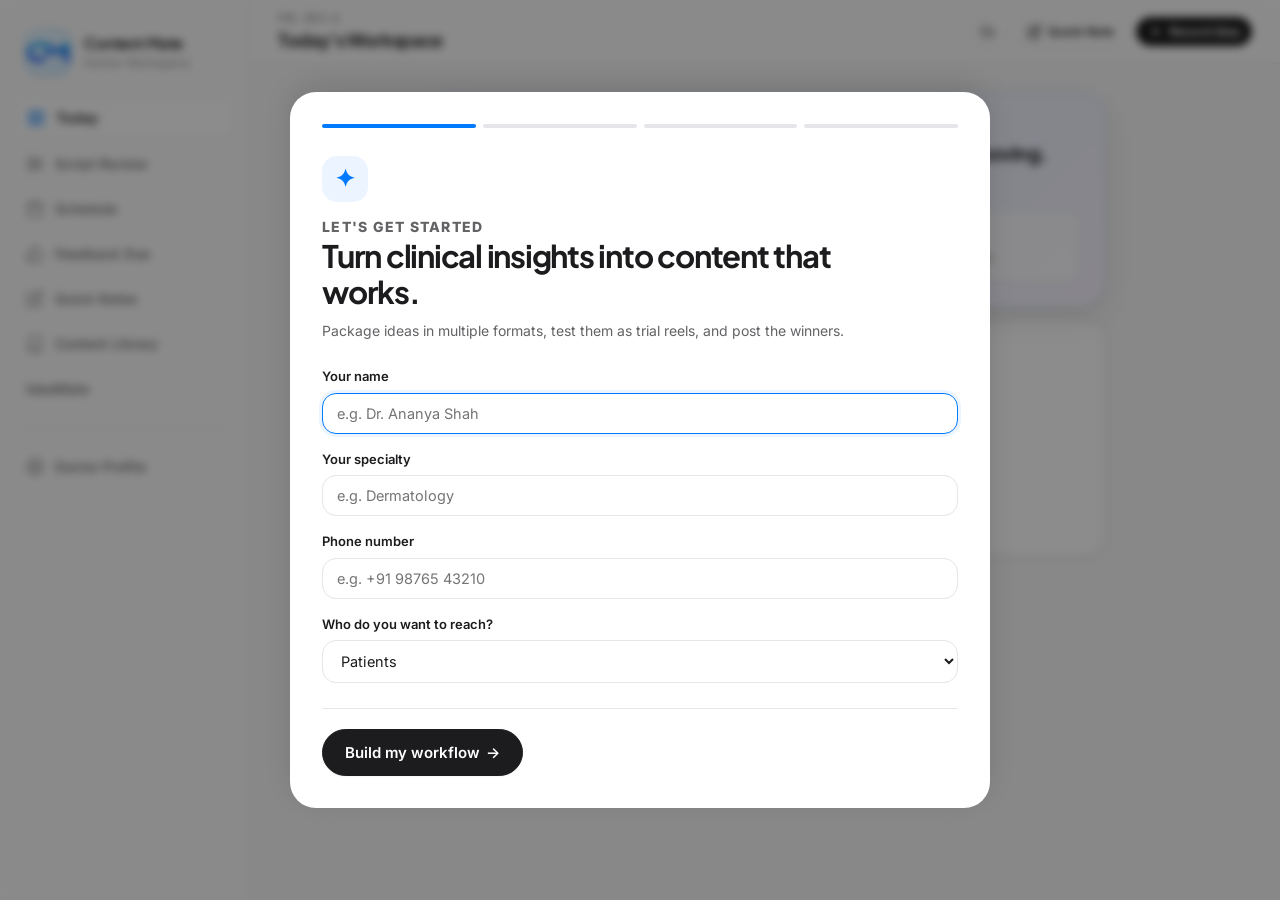
<file: index.html>
<!DOCTYPE html>
<html lang="en">

<head>
  <meta charset="UTF-8">
  <meta name="viewport"
    content="width=device-width, initial-scale=1.0, maximum-scale=1.0, user-scalable=no, viewport-fit=cover">
  <title>Content Mate Content System Manager</title>

  <!-- SEO & Meta Tags -->
  <meta name="description"
    content="Content Mate is a content system manager for planning, creating, and publishing content.">
  <meta name="theme-color" content="#FBFBFA" media="(prefers-color-scheme: light)">
  <meta name="theme-color" content="#18181B" media="(prefers-color-scheme: dark)">
  <meta name="apple-mobile-web-app-capable" content="yes">
  <meta name="apple-mobile-web-app-status-bar-style" content="default">

  <!-- Microsoft Clarity -->
  <script type="text/javascript">
    (function(c,l,a,r,i,t,y){
        c[a]=c[a]||function(){(c[a].q=c[a].q||[]).push(arguments)};
        t=l.createElement(r);t.async=1;t.src="https://www.clarity.ms/tag/"+i;
        y=l.getElementsByTagName(r)[0];y.parentNode.insertBefore(t,y);
    })(window, document, "clarity", "script", "y3m3mgcky0");
  </script>

  <link rel="icon" type="image/svg+xml" href="favicon.svg">
  <link rel="apple-touch-icon" href="favicon.svg">

  <!-- Typography (Inter / SF Pro aesthetic) -->
  <link rel="preconnect" href="https://fonts.googleapis.com">
  <link rel="preconnect" href="https://fonts.gstatic.com" crossorigin>
  <link
    href="https://fonts.googleapis.com/css2?family=Plus+Jakarta+Sans:wght@400;500;600;700;800&family=Inter:wght@300;400;500;600;700&family=JetBrains+Mono:wght@400;500&display=swap"
    rel="stylesheet">

  <!-- Main Stylesheet -->
  <link rel="stylesheet" href="index.css">
</head>

<body>
  <!-- App Container -->
  <div id="app" class="app-wrapper">

    <!-- Desktop / Tablet Sidebar (Hidden on mobile) -->
    <aside class="app-sidebar" id="app-sidebar">
      <div class="sidebar-brand">
        <div class="brand-badge">
          <img class="content-mate-logo" src="cmlogo.png" alt="Content Mate logo">
        </div>
        <div class="brand-text">
          <span class="brand-title">Content Mate</span>
          <span class="brand-subtitle" id="sidebar-dr-name">Dr. Workspace</span>
        </div>
      </div>

      <nav class="sidebar-nav">
        <a href="#dashboard" class="nav-link active" data-view="dashboard" id="nav-d-dashboard">
          <svg width="18" height="18" viewBox="0 0 24 24" fill="none" stroke="currentColor" stroke-width="2"
            stroke-linecap="round" stroke-linejoin="round">
            <rect x="3" y="3" width="7" height="9" rx="1.5" />
            <rect x="14" y="3" width="7" height="5" rx="1.5" />
            <rect x="14" y="12" width="7" height="9" rx="1.5" />
            <rect x="3" y="16" width="7" height="5" rx="1.5" />
          </svg>
          <span>Today</span>
          <span class="nav-badge hidden" id="badge-today-count">0</span>
        </a>

        <a href="#review" class="nav-link" data-view="review" id="nav-d-review">
          <svg width="18" height="18" viewBox="0 0 24 24" fill="none" stroke="currentColor" stroke-width="2"
            stroke-linecap="round" stroke-linejoin="round">
            <path d="M2 12h20M2 6h20M2 18h20" />
            <circle cx="7" cy="6" r="2" />
            <circle cx="17" cy="12" r="2" />
            <circle cx="7" cy="18" r="2" />
          </svg>
          <span>Script Review</span>
          <span class="nav-badge nav-badge-amber hidden" id="badge-review-count">0</span>
        </a>

        <a href="#schedule" class="nav-link" data-view="schedule" id="nav-d-schedule">
          <svg width="18" height="18" viewBox="0 0 24 24" fill="none" stroke="currentColor" stroke-width="2"
            stroke-linecap="round" stroke-linejoin="round">
            <rect x="3" y="4" width="18" height="18" rx="2" ry="2" />
            <line x1="16" y1="2" x2="16" y2="6" />
            <line x1="8" y1="2" x2="8" y2="6" />
            <line x1="3" y1="10" x2="21" y2="10" />
          </svg>
          <span>Schedule</span>
        </a>

        <a href="#feedback" class="nav-link" data-view="feedback" id="nav-d-feedback">
          <svg width="18" height="18" viewBox="0 0 24 24" fill="none" stroke="currentColor" stroke-width="2"
            stroke-linecap="round" stroke-linejoin="round">
            <path
              d="M14 9V5a3 3 0 0 0-3-3l-4 9v11h11.28a2 2 0 0 0 2-1.7l1.38-9a2 2 0 0 0-2-2.3zM7 22H4a2 2 0 0 1-2-2v-7a2 2 0 0 1 2-2h3" />
          </svg>
          <span>Feedback Due</span>
          <span class="nav-badge nav-badge-purple hidden" id="badge-feedback-count">0</span>
        </a>

        <a href="#notes" class="nav-link" data-view="notes" id="nav-d-notes">
          <svg width="18" height="18" viewBox="0 0 24 24" fill="none" stroke="currentColor" stroke-width="2"
            stroke-linecap="round" stroke-linejoin="round">
            <path d="M11 4H4a2 2 0 0 0-2 2v14a2 2 0 0 0 2 2h14a2 2 0 0 0 2-2v-7" />
            <path d="M18.5 2.5a2.121 2.121 0 0 1 3 3L12 15l-4 1 1-4 9.5-9.5z" />
          </svg>
          <span>Quick Notes</span>
          <span class="nav-badge hidden" id="badge-notes-count">0</span>
        </a>

        <a href="#library" class="nav-link" data-view="library" id="nav-d-library">
          <svg width="18" height="18" viewBox="0 0 24 24" fill="none" stroke="currentColor" stroke-width="2"
            stroke-linecap="round" stroke-linejoin="round">
            <path d="M4 19.5A2.5 2.5 0 0 1 6.5 17H20" />
            <path d="M6.5 2H20v20H6.5A2.5 2.5 0 0 1 4 19.5v-15A2.5 2.5 0 0 1 6.5 2z" />
          </svg>
          <span>Content Library</span>
        </a>

        <a href="#ideamate" class="nav-link" data-view="ideamate" id="nav-d-ideamate">
          <span>IdeaMate</span>
        </a>

        <div class="sidebar-divider"></div>

        <a href="#settings" class="nav-link" data-view="settings" id="nav-d-settings">
          <svg width="18" height="18" viewBox="0 0 24 24" fill="none" stroke="currentColor" stroke-width="2"
            stroke-linecap="round" stroke-linejoin="round">
            <circle cx="12" cy="12" r="3" />
            <path
              d="M19.4 15a1.65 1.65 0 0 0 .33 1.82l.06.06a2 2 0 0 1 0 2.83 2 2 0 0 1-2.83 0l-.06-.06a1.65 1.65 0 0 0-1.82-.33 1.65 1.65 0 0 0-1 1.51V21a2 2 0 0 1-2 2 2 2 0 0 1-2-2v-.09A1.65 1.65 0 0 0 9 19.4a1.65 1.65 0 0 0-1.82.33l-.06.06a2 2 0 0 1-2.83 0 2 2 0 0 1 0-2.83l.06-.06a1.65 1.65 0 0 0 .33-1.82 1.65 1.65 0 0 0-1.51-1H3a2 2 0 0 1-2-2 2 2 0 0 1 2-2h.09A1.65 1.65 0 0 0 4.6 9a1.65 1.65 0 0 0-.33-1.82l-.06-.06a2 2 0 0 1 0-2.83 2 2 0 0 1 2.83 0l.06.06a1.65 1.65 0 0 0 1.82.33H9a1.65 1.65 0 0 0 1-1.51V3a2 2 0 0 1 2-2 2 2 0 0 1 2 2v.09a1.65 1.65 0 0 0 1 1.51 1.65 1.65 0 0 0 1.82-.33l.06-.06a2 2 0 0 1 2.83 0 2 2 0 0 1 0 2.83l-.06.06a1.65 1.65 0 0 0-.33 1.82V9a1.65 1.65 0 0 0 1.51 1H21a2 2 0 0 1 2 2 2 2 0 0 1-2 2h-.09a1.65 1.65 0 0 0-1.51 1z" />
          </svg>
          <span>Doctor Profile</span>
        </a>
      </nav>

    </aside>

    <!-- Main Content Area -->
    <div class="app-main">

      <!-- Top Mobile / Global Header -->
      <header class="app-header" id="app-header">
        <div class="header-left">
          <div class="mobile-brand">
            <span class="mobile-brand-icon">
              <img class="content-mate-logo" src="cmlogo.png" alt="Content Mate logo">
            </span>
            <span class="mobile-brand-title">Content Mate</span>
          </div>
          <div class="header-context">
            <span class="header-date" id="header-today-date">Friday, Aug 7</span>
            <h1 class="header-view-title" id="header-view-title">Today's Workspace</h1>
          </div>
        </div>

        <div class="header-right">
          <!-- WebDAV Cloud Sync Status & Action Button -->
          <button class="btn btn-secondary btn-sm btn-icon-only header-sync-btn" id="header-btn-sync" title="WebDAV Cloud Sync" aria-label="WebDAV Cloud Sync">
            <svg width="15" height="15" viewBox="0 0 24 24" fill="none" stroke="currentColor" stroke-width="2" stroke-linecap="round" stroke-linejoin="round">
              <path d="M17.5 19H9a7 7 0 1 1 6.71-9h1.79a4.5 4.5 0 1 1 0 9Z" />
            </svg>
            <span class="sync-indicator-dot hidden" id="header-sync-dot"></span>
          </button>

          <!-- Quick Capture Actions in Header -->
          <button class="btn btn-secondary btn-sm" id="header-btn-note" title="Quick Thought">
            <svg width="15" height="15" viewBox="0 0 24 24" fill="none" stroke="currentColor" stroke-width="2">
              <path d="M11 4H4a2 2 0 0 0-2 2v14a2 2 0 0 0 2 2h14a2 2 0 0 0 2-2v-7" />
              <path d="M18.5 2.5a2.121 2.121 0 0 1 3 3L12 15l-4 1 1-4 9.5-9.5z" />
            </svg>
            <span class="hide-mobile">Quick Note</span>
          </button>

          <button class="btn btn-primary btn-sm" id="header-btn-insight" title="Record New Idea">
            <svg width="15" height="15" viewBox="0 0 24 24" fill="none" stroke="currentColor" stroke-width="2.5">
              <line x1="12" y1="5" x2="12" y2="19" />
              <line x1="5" y1="12" x2="19" y2="12" />
            </svg>
            <span>Record Idea</span>
          </button>
        </div>
      </header>

      <!-- Scrollable Main View Container -->
      <main class="view-container" id="view-container">
        <!-- Dynamic Views will be injected here:
             - Dashboard (Today's action cards)
             - Script Review (Flashcard swiper)
             - Schedule (Calendar & unfilmed queue)
             - Feedback Due (3-day post metrics)
             - Notes (Quick thoughts + convert)
             - Content Library (Unified Insight timelines)
             - Settings (Doctor profile)
        -->
        <div class="loading-state">
          <div class="spinner"></div>
          <p>Opening your workspace...</p>
        </div>
      </main>

      <!-- Mobile Bottom Navigation Bar -->
      <nav class="mobile-bottom-nav" id="mobile-bottom-nav">
        <a href="#dashboard" class="bnav-item active" data-view="dashboard" id="bnav-dashboard">
          <div class="bnav-icon-wrapper">
            <svg width="22" height="22" viewBox="0 0 24 24" fill="none" stroke="currentColor" stroke-width="2">
              <rect x="3" y="3" width="7" height="9" rx="1.5" />
              <rect x="14" y="3" width="7" height="5" rx="1.5" />
              <rect x="14" y="12" width="7" height="9" rx="1.5" />
              <rect x="3" y="16" width="7" height="5" rx="1.5" />
            </svg>
            <span class="bnav-badge hidden" id="bnav-badge-today">0</span>
          </div>
          <span>Today</span>
        </a>

        <a href="#review" class="bnav-item" data-view="review" id="bnav-review">
          <div class="bnav-icon-wrapper">
            <svg width="22" height="22" viewBox="0 0 24 24" fill="none" stroke="currentColor" stroke-width="2">
              <path d="M2 12h20M2 6h20M2 18h20" />
              <circle cx="7" cy="6" r="2" />
              <circle cx="17" cy="12" r="2" />
              <circle cx="7" cy="18" r="2" />
            </svg>
            <span class="bnav-badge bnav-badge-amber hidden" id="bnav-badge-review">0</span>
          </div>
          <span>Review</span>
        </a>

        <a href="#feedback" class="bnav-item" data-view="feedback" id="bnav-feedback">
          <div class="bnav-icon-wrapper">
            <svg width="22" height="22" viewBox="0 0 24 24" fill="none" stroke="currentColor" stroke-width="2">
              <path d="M12 20a8 8 0 1 0 0-16 8 8 0 0 0 0 16Z" />
              <path d="M12 8v4l2.5 2" />
            </svg>
            <span class="bnav-badge bnav-badge-purple hidden" id="bnav-badge-feedback">0</span>
          </div>
          <span>Feedback</span>
        </a>

        <!-- Floating Center Action Button for Mobile -->
        <button class="bnav-fab" id="bnav-fab-capture" aria-label="Record Idea">
          <svg width="24" height="24" viewBox="0 0 24 24" fill="none" stroke="white" stroke-width="2.5"
            stroke-linecap="round">
            <line x1="12" y1="5" x2="12" y2="19" />
            <line x1="5" y1="12" x2="19" y2="12" />
          </svg>
        </button>

        <a href="#schedule" class="bnav-item" data-view="schedule" id="bnav-schedule">
          <div class="bnav-icon-wrapper">
            <svg width="22" height="22" viewBox="0 0 24 24" fill="none" stroke="currentColor" stroke-width="2">
              <rect x="3" y="4" width="18" height="18" rx="2" ry="2" />
              <line x1="16" y1="2" x2="16" y2="6" />
              <line x1="8" y1="2" x2="8" y2="6" />
              <line x1="3" y1="10" x2="21" y2="10" />
            </svg>
          </div>
          <span>Schedule</span>
        </a>

        <a href="#ideamate" class="bnav-item" data-view="ideamate" id="bnav-notes">
          <div class="bnav-icon-wrapper">
            <svg width="22" height="22" viewBox="0 0 24 24" fill="none" stroke="currentColor" stroke-width="2">
              <path d="M11 4H4a2 2 0 0 0-2 2v14a2 2 0 0 0 2 2h14a2 2 0 0 0 2-2v-7" />
              <path d="M18.5 2.5a2.121 2.121 0 0 1 3 3L12 15l-4 1 1-4 9.5-9.5z" />
            </svg>
            <span class="bnav-badge hidden" id="bnav-badge-notes">0</span>
          </div>
          <span>IdeaMate</span>
        </a>

        <a href="#settings" class="bnav-item" data-view="settings" id="bnav-settings" aria-label="Settings">
          <div class="bnav-icon-wrapper">
            <svg width="22" height="22" viewBox="0 0 24 24" fill="none" stroke="currentColor" stroke-width="2">
              <circle cx="12" cy="12" r="3" />
              <path
                d="M12 2v2m0 16v2m10-10h-2M4 12H2m17.07-7.07-1.41 1.41M6.34 17.66l-1.41 1.41m14.14 0-1.41-1.41M6.34 6.34 4.93 4.93" />
            </svg>
          </div>
          <span>Settings</span>
        </a>
      </nav>

    </div>
  </div>

  <!-- Global Modal Sheet Container (Bottom sheet on mobile, centered on desktop) -->
  <div class="modal-overlay hidden" id="modal-overlay">
    <div class="modal-card" id="modal-card">
      <div class="modal-drag-handle"></div>
      <div class="modal-header">
        <h3 class="modal-title" id="modal-title">Modal Title</h3>
        <button class="btn-icon modal-close-btn" id="modal-close-btn" aria-label="Close">
          <svg width="18" height="18" viewBox="0 0 24 24" fill="none" stroke="currentColor" stroke-width="2">
            <line x1="18" y1="6" x2="6" y2="18" />
            <line x1="6" y1="6" x2="18" y2="18" />
          </svg>
        </button>
      </div>
      <div class="modal-body" id="modal-body">
        <!-- Dynamic Modal Content -->
      </div>
    </div>
  </div>

  <!-- Toast Notification Container -->
  <div class="toast-container" id="toast-container" aria-live="polite"></div>

  <!-- Standalone application bundle: works when opened directly or served over HTTP. -->
  <script src="js/app.bundle.js?v=20261110009"></script>
</body>

</html>
</file>
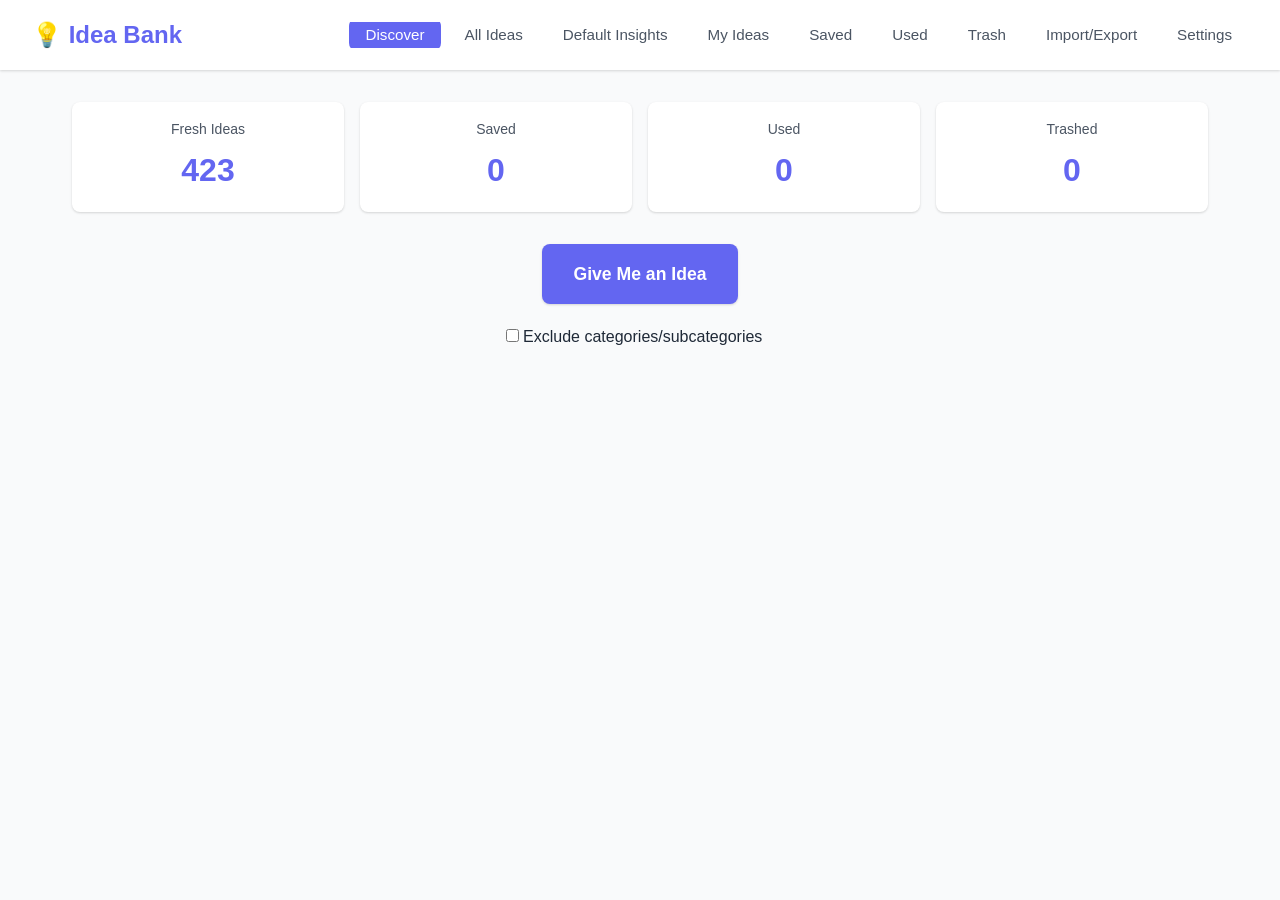
<file: IdeaMate/index.html>
<!DOCTYPE html>
<html lang="en">
<head>
    <meta charset="UTF-8">
    <meta name="viewport" content="width=device-width, initial-scale=1.0">
    <meta name="theme-color" content="#6366f1">
    <meta name="apple-mobile-web-app-capable" content="yes">
    <meta name="apple-mobile-web-app-status-bar-style" content="default">
    <link rel="manifest" href="manifest.json">
    <title>Content Idea Bank</title>
    <link rel="stylesheet" href="styles.css">
</head>
<body>
    <nav class="navbar">
        <div class="nav-container">
            <h1 class="logo">💡 Idea Bank</h1>
            <ul class="nav-menu">
                <li><a href="#" data-page="discover" class="nav-link active">Discover</a></li>
                <li><a href="#" data-page="all" class="nav-link">All Ideas</a></li>
                <li><a href="#" data-page="default-insights" class="nav-link">Default Insights</a></li>
                <li><a href="#" data-page="user-ideas" class="nav-link">My Ideas</a></li>
                <li><a href="#" data-page="saved" class="nav-link">Saved</a></li>
                <li><a href="#" data-page="used" class="nav-link">Used</a></li>
                <li><a href="#" data-page="trash" class="nav-link">Trash</a></li>
                <li><a href="#" data-page="import-export" class="nav-link">Import/Export</a></li>
                <li><a href="#" data-page="settings" class="nav-link">Settings</a></li>
            </ul>
        </div>
    </nav>

    <div class="container">
        <!-- Discover Page -->
        <div id="discover-page" class="page active">
            <div class="stats-bar">
                <div class="stat">
                    <span class="stat-label">Fresh Ideas</span>
                    <span class="stat-value" id="fresh-count">0</span>
                </div>
                <div class="stat">
                    <span class="stat-label">Saved</span>
                    <span class="stat-value" id="saved-count">0</span>
                </div>
                <div class="stat">
                    <span class="stat-label">Used</span>
                    <span class="stat-value" id="used-count">0</span>
                </div>
                <div class="stat">
                    <span class="stat-label">Trashed</span>
                    <span class="stat-value" id="trash-count">0</span>
                </div>
            </div>

            <div class="discover-container">
                <button id="give-idea-btn" class="primary-btn">Give Me an Idea</button>
                <div class="discover-filters"><label><input type="checkbox" id="exclude-category-toggle"> Exclude categories/subcategories</label><div id="discover-exclusion-list" class="hidden"></div></div>
                
                <div id="idea-card" class="idea-card hidden">
                    <div class="category-badge" id="idea-category"></div>
                    <div class="idea-subcategory" id="idea-subcategory"></div>
                    <h2 id="idea-title"></h2>
                    <div class="idea-section">
                        <h3>Description</h3>
                        <p id="idea-description"></p>
                    </div>
                    <div class="idea-section">
                        <h3>Description / Notes</h3>
                        <textarea id="idea-notes" rows="3" placeholder="Notes about this insight..."></textarea>
                        <button id="save-idea-notes-btn" class="btn">Save Notes</button>
                    </div>
                    <div class="idea-section">
                        <h3>Evidence / Execution Notes</h3>
                        <p id="idea-evidence"></p>
                    </div>
                    
                    <div class="action-buttons">
                        <button id="use-btn" class="btn btn-use">USE</button>
                        <button id="trash-btn" class="btn btn-trash">TRASH</button>
                        <button id="save-btn" class="btn btn-save">SAVE</button>
                        <button id="skip-btn" class="btn btn-skip">SKIP</button>
                        <button id="edit-btn" class="btn btn-edit">EDIT</button>
                    </div>
                </div>

                <div id="no-ideas-message" class="message hidden">
                    <p>No eligible ideas available. Import some ideas or check your saved/trashed ideas.</p>
                </div>
            </div>
        </div>

        <!-- All Ideas Page -->
        <div id="all-page" class="page">
            <div class="page-header">
                <h2>All Ideas</h2>
                <button id="add-idea-btn" class="primary-btn">+ Add New Idea</button>
                <button id="toggle-table-btn" class="btn">Table View</button>
            </div>
            
            <div class="filters">
                <input type="text" id="search-all" placeholder="Search ideas..." class="search-input">
                <select id="filter-category-all" class="filter-select">
                    <option value="">All Categories</option>
                </select>
            </div>

            <div id="all-ideas-list" class="ideas-list"></div>
        </div>

        <!-- Default Insights Page -->
        <div id="default-insights-page" class="page">
            <div class="page-header">
                <h2>📚 Default Insights</h2>
                <p class="page-description">Bundled hardcoded insights from the clinic growth map.</p>
            </div>
            
            <div class="filters">
                <input type="text" id="search-default" placeholder="Search default insights..." class="search-input">
                <select id="filter-category-default" class="filter-select">
                    <option value="">All Categories</option>
                </select>
            </div>

            <div id="default-ideas-list" class="ideas-list"></div>
        </div>

        <!-- User-Created Ideas Page -->
        <div id="user-ideas-page" class="page">
            <div class="page-header">
                <h2>✍️ My Ideas</h2>
                <p class="page-description">Ideas you've created yourself.</p>
                <button id="add-user-idea-btn" class="primary-btn">+ Add New Idea</button>
            </div>
            
            <div class="filters">
                <input type="text" id="search-user" placeholder="Search your ideas..." class="search-input">
                <select id="filter-category-user" class="filter-select">
                    <option value="">All Categories</option>
                </select>
            </div>

            <div id="user-ideas-list" class="ideas-list"></div>
        </div>

        <!-- Saved Ideas Page -->
        <div id="saved-page" class="page">
            <div class="page-header">
                <h2>Saved Ideas</h2>
            </div>
            
            <div class="filters">
                <input type="text" id="search-saved" placeholder="Search saved ideas..." class="search-input">
                <select id="filter-category-saved" class="filter-select">
                    <option value="">All Categories</option>
                </select>
            </div>

            <div id="saved-ideas-list" class="ideas-list"></div>
        </div>

        <!-- Used Ideas Page -->
        <div id="used-page" class="page">
            <div class="page-header">
                <h2>Used Ideas</h2>
            </div>
            
            <div class="filters">
                <input type="text" id="search-used" placeholder="Search used ideas..." class="search-input">
                <select id="filter-category-used" class="filter-select">
                    <option value="">All Categories</option>
                </select>
            </div>

            <div id="used-ideas-list" class="ideas-list"></div>
        </div>

        <!-- Trash Page -->
        <div id="trash-page" class="page">
            <div class="page-header">
                <h2>Trash</h2>
                <p class="page-description">Ideas here are excluded from discovery. You can restore them anytime.</p>
            </div>
            
            <div class="filters">
                <input type="text" id="search-trash" placeholder="Search trashed ideas..." class="search-input">
                <select id="filter-category-trash" class="filter-select">
                    <option value="">All Categories</option>
                </select>
            </div>

            <div id="trash-ideas-list" class="ideas-list"></div>
        </div>

        <!-- Import/Export Page -->
        <div id="import-export-page" class="page">
            <div class="page-header">
                <h2>Import & Export</h2>
            </div>

            <div class="import-export-container">
                <div class="section">
                    <h3>Import Ideas</h3>
                    <p>Import a JSON backup file. Excel is intentionally not used for app data.</p>
                    <input type="file" id="import-file" accept=".json" class="file-input">
                    <button id="import-btn" class="primary-btn">Import File</button>
                    <div id="import-preview" class="import-preview hidden"></div>
                </div>

                <div class="section">
                    <h3>Export Ideas</h3>
                    <div class="export-options">
                        <button id="export-all-btn" class="btn btn-export">Export All (Excel)</button>
                        <button id="export-fresh-btn" class="btn btn-export">Export Fresh Ideas (Excel)</button>
                        <button id="export-used-btn" class="btn btn-export">Export Used (Excel)</button>
                        <button id="export-trash-btn" class="btn btn-export">Export Trash (Excel)</button>
                        <button id="export-backup-btn" class="btn btn-export">Full Backup (JSON)</button>
                    </div>
                    <p class="export-note">💡 Use Full Backup to save all your data and restore it on another device or browser.</p>
                </div>
            </div>
        </div>

        <!-- Settings Page -->
        <div id="settings-page" class="page">
            <div class="page-header">
                <h2>Settings</h2>
            </div>

            <div class="settings-container">
                <div class="setting-item">
                    <label for="cooldown-days">
                        <strong>Cooldown Period (days)</strong>
                        <span class="setting-description">How long to wait before showing used ideas again</span>
                    </label>
                    <input type="number" id="cooldown-days" min="0" max="365" value="90" class="setting-input">
                </div>

                <div class="setting-item">
                    <strong>Data Migration</strong>
                    <span class="setting-description">If your default insights are not showing up correctly, click below to migrate existing ideas</span>
                    <br><br>
                    <button id="migrate-ideas-btn" class="btn btn-save">Migrate Existing Ideas</button>
                    <p id="migration-status" style="margin-top: 0.5rem; color: var(--gray-600);"></p>
                </div>

                <div class="setting-item">
                    <strong>WebDAV Sync</strong>
                    <span class="setting-description">Store and restore a JSON backup on your WebDAV server. Credentials stay in this browser.</span>
                    <div class="form-group" style="margin-top: 1rem;"><label for="webdav-url">WebDAV file URL</label><input type="url" id="webdav-url" class="form-input" placeholder="https://cloud.example.com/remote.php/dav/files/me/ideamate.json" autocomplete="url"></div>
                    <div class="form-group"><label for="webdav-username">Username</label><input type="text" id="webdav-username" class="form-input" autocomplete="username"></div>
                    <div class="form-group"><label for="webdav-password">Password / app password</label><input type="password" id="webdav-password" class="form-input" autocomplete="current-password"></div>
                    <div class="modal-buttons" style="justify-content: flex-start;"><button id="webdav-test-btn" class="btn">Test Connection</button><button id="webdav-upload-btn" class="btn btn-save">Upload Backup</button><button id="webdav-download-btn" class="btn">Download Backup</button></div>
                    <p id="webdav-status" style="margin-top: 0.5rem; color: var(--gray-600);"></p>
                </div>
            </div>
        </div>
    </div>

    <!-- Modal for Use Note -->
    <div id="use-modal" class="modal">
        <div class="modal-content">
            <h3>Add a Note (Optional)</h3>
            <textarea id="use-note" placeholder="Add any notes about how you used this idea..." rows="4"></textarea>
            <div class="modal-buttons">
                <button id="use-confirm-btn" class="primary-btn">Confirm</button>
                <button id="use-cancel-btn" class="btn">Cancel</button>
            </div>
        </div>
    </div>

    <!-- Modal for Edit Idea -->
    <div id="edit-modal" class="modal">
        <div class="modal-content">
            <h3 id="edit-modal-title">Edit Idea</h3>
            <div class="form-group">
                <label>Title / Insight</label>
                <input type="text" id="edit-title" class="form-input">
            </div>
            <div class="form-group">
                <label>Description</label>
                <textarea id="edit-description" rows="3" class="form-input"></textarea>
            </div>
            <div class="form-group">
                <label>Category</label>
                <input type="text" id="edit-category" class="form-input" list="edit-category-list" placeholder="Select or type new category">
                <datalist id="edit-category-list"></datalist>
            </div>
            <div class="form-group">
                <label>Subcategory</label>
                <input type="text" id="edit-subcategory" class="form-input" list="edit-subcategory-list" placeholder="Select or type new subcategory">
                <datalist id="edit-subcategory-list"></datalist>
            </div>
            <div class="form-group">
                <label>Evidence / Execution Notes</label>
                <textarea id="edit-evidence" rows="3" class="form-input"></textarea>
            </div>
            <div class="form-group">
                <label>Personal Notes</label>
                <textarea id="edit-notes" rows="2" class="form-input"></textarea>
            </div>
            <div class="modal-buttons">
                <button id="edit-save-btn" class="primary-btn">Save Changes</button>
                <button id="edit-cancel-btn" class="btn">Cancel</button>
            </div>
        </div>
    </div>

    <!-- Modal for Add New Idea -->
    <div id="add-modal" class="modal">
        <div class="modal-content">
            <h3>Add New Idea</h3>
            <div class="form-group">
                <label>Title / Insight *</label>
                <input type="text" id="add-title" class="form-input" required>
            </div>
            <div class="form-group">
                <label>Description</label>
                <textarea id="add-description" rows="3" class="form-input"></textarea>
            </div>
            <div class="form-group">
                <label>Category</label>
                <input type="text" id="add-category" class="form-input" list="category-list" placeholder="Select or type new category">
                <datalist id="category-list"></datalist>
            </div>
            <div class="form-group">
                <label>Subcategory</label>
                <input type="text" id="add-subcategory" class="form-input" list="subcategory-list" placeholder="Select or type new subcategory">
                <datalist id="subcategory-list"></datalist>
            </div>
            <div class="form-group">
                <label>Evidence / Execution Notes</label>
                <textarea id="add-evidence" rows="3" class="form-input"></textarea>
            </div>
            <div class="form-group">
                <label>Personal Notes</label>
                <textarea id="add-notes" rows="2" class="form-input"></textarea>
            </div>
            <div class="modal-buttons">
                <button id="add-save-btn" class="primary-btn">Add Idea</button>
                <button id="add-cancel-btn" class="btn">Cancel</button>
            </div>
        </div>
    </div>

    <!-- Loading SheetJS from CDN for Excel support -->
    <script src="https://cdn.sheetjs.com/xlsx-0.20.1/package/dist/xlsx.full.min.js"></script>
    <script src="default-data.js"></script>
    <script src="app.js"></script>
    <script src="import-export.js"></script>
</body>
</html>
</file>
<file: index.css>
/* ==========================================================================
   Content OS for Doctors — Apple Notes / Things 3 / WhatsApp Minimalist Theme
   Mobile-First, Calm, Tactile, High-Legibility Design System
   ========================================================================== */

:root {
  /* Core Apple/Things 3 Palette */
  --bg-app: #F7F7F8;
  --bg-card: #FFFFFF;
  --bg-subtle: #F0F0F2;
  --bg-hover: #EBEBEF;
  --border-subtle: #E5E5EA;
  --border-strong: #D1D1D6;
  
  /* Deep Human Typography */
  --text-primary: #1C1C1E;
  --text-secondary: #636366;
  --text-tertiary: #8E8E93;
  --text-inverted: #FFFFFF;

  /* Intent & Accent Hues */
  --accent-blue: #007AFF;
  --accent-blue-subtle: #EBF4FF;
  --accent-green: #34C759;
  --accent-green-subtle: #EAF9EE;
  --accent-amber: #FF9500;
  --accent-amber-subtle: #FFF6E8;
  --accent-purple: #AF52DE;
  --accent-purple-subtle: #F7EDFC;
  --accent-red: #FF3B30;
  --accent-red-subtle: #FEEEEE;
  --accent-teal: #30B0C7;
  
  /* Radii & Shadows */
  --radius-xs: 6px;
  --radius-sm: 10px;
  --radius-md: 14px;
  --radius-lg: 20px;
  --radius-xl: 26px;
  --radius-full: 9999px;

  --shadow-xs: 0 1px 2px rgba(0, 0, 0, 0.04);
  --shadow-sm: 0 2px 6px rgba(0, 0, 0, 0.04), 0 1px 2px rgba(0, 0, 0, 0.02);
  --shadow-card: 0 4px 14px rgba(0, 0, 0, 0.04), 0 1px 3px rgba(0, 0, 0, 0.02);
  --shadow-float: 0 12px 30px rgba(0, 0, 0, 0.08), 0 4px 8px rgba(0, 0, 0, 0.03);
  --shadow-sheet: 0 -8px 32px rgba(0, 0, 0, 0.12);

  /* Dimensions & Spacing */
  --sidebar-width: 250px;
  --header-height: 64px;
  --bottom-nav-height: 68px;
  --font-body: 'Inter', -apple-system, BlinkMacSystemFont, 'SF Pro Display', 'Segoe UI', Roboto, sans-serif;
  --font-heading: 'Plus Jakarta Sans', var(--font-body);
  --font-mono: 'JetBrains Mono', monospace;
  
  /* Transitions */
  --transition-fast: 150ms cubic-bezier(0.16, 1, 0.3, 1);
  --transition-normal: 250ms cubic-bezier(0.16, 1, 0.3, 1);
  --transition-smooth: 350ms cubic-bezier(0.16, 1, 0.3, 1);
}

/* Base Reset */
*, *::before, *::after {
  box-sizing: border-box;
  margin: 0;
  padding: 0;
  -webkit-tap-highlight-color: transparent;
}

html {
  font-size: 16px;
  -webkit-text-size-adjust: 100%;
}

body {
  font-family: var(--font-body);
  background-color: var(--bg-app);
  color: var(--text-primary);
  line-height: 1.5;
  -webkit-font-smoothing: antialiased;
  -moz-osx-font-smoothing: grayscale;
  overflow: hidden;
  height: 100vh;
  height: 100dvh;
  width: 100vw;
  user-select: none;
}

/* Utilities */
.hidden { display: none !important; }
.flex { display: flex; }
.flex-col { display: flex; flex-direction: column; }
.items-center { align-items: center; }
.justify-between { justify-content: space-between; }
.justify-center { justify-content: center; }
.gap-2 { gap: 8px; }
.gap-3 { gap: 12px; }
.gap-4 { gap: 16px; }
.flex-1 { flex: 1; }
.w-full { width: 100%; }

/* App Wrapper Layout */
.app-wrapper {
  display: flex;
  height: 100vh;
  height: 100dvh;
  width: 100vw;
  overflow: hidden;
  background-color: var(--bg-app);
}

/* Sidebar (Desktop/Tablet) */
.app-sidebar {
  display: none;
  width: var(--sidebar-width);
  background-color: #FDFCFC;
  border-right: 1px solid var(--border-subtle);
  flex-direction: column;
  padding: 20px 14px;
  z-index: 20;
}

@media (min-width: 860px) {
  .app-sidebar {
    display: flex;
  }
}

.sidebar-brand {
  display: flex;
  align-items: center;
  gap: 12px;
  padding: 8px 10px 20px;
}

.brand-badge {
  width: 48px;
  height: 48px;
  border-radius: var(--radius-md);
  background: linear-gradient(135deg, #EAF7FF 0%, #D3ECFF 100%);
  border: 1px solid #B6DEFA;
  display: flex;
  align-items: center;
  justify-content: center;
  box-shadow: var(--shadow-sm);
}

.brand-text {
  display: flex;
  flex-direction: column;
}

.brand-title {
  font-family: var(--font-heading);
  font-weight: 700;
  font-size: 15px;
  letter-spacing: -0.01em;
  color: var(--text-primary);
}

.brand-subtitle {
  font-size: 12px;
  color: var(--text-tertiary);
  white-space: nowrap;
  overflow: hidden;
  text-overflow: ellipsis;
  max-width: 150px;
}

.sidebar-nav {
  display: flex;
  flex-direction: column;
  gap: 4px;
  flex: 1;
}

.nav-link {
  display: flex;
  align-items: center;
  gap: 11px;
  padding: 10px 12px;
  border-radius: var(--radius-sm);
  color: var(--text-secondary);
  text-decoration: none;
  font-size: 14px;
  font-weight: 500;
  transition: all var(--transition-fast);
  position: relative;
}

.nav-link svg {
  color: var(--text-tertiary);
  transition: color var(--transition-fast);
  flex-shrink: 0;
}

.nav-link:hover {
  background-color: var(--bg-subtle);
  color: var(--text-primary);
}

.nav-link:hover svg {
  color: var(--text-primary);
}

.nav-link.active {
  background-color: #FFFFFF;
  color: var(--text-primary);
  font-weight: 600;
  box-shadow: var(--shadow-xs);
  border: 1px solid var(--border-subtle);
}

.nav-link.active svg {
  color: var(--accent-blue);
}

.nav-badge {
  margin-left: auto;
  font-size: 11px;
  font-weight: 600;
  padding: 2px 7px;
  border-radius: var(--radius-full);
  background-color: var(--bg-subtle);
  color: var(--text-secondary);
}

.nav-badge-amber {
  background-color: var(--accent-amber-subtle);
  color: var(--accent-amber);
}

.nav-badge-purple {
  background-color: var(--accent-purple-subtle);
  color: var(--accent-purple);
}

.sidebar-divider {
  height: 1px;
  background-color: var(--border-subtle);
  margin: 14px 6px;
}

.sidebar-footer {
  padding-top: 12px;
}

/* App Main Container */
.app-main {
  flex: 1;
  display: flex;
  flex-direction: column;
  height: 100%;
  overflow: hidden;
  position: relative;
}

/* App Header */
.app-header {
  height: var(--header-height);
  padding: 0 16px;
  display: flex;
  align-items: center;
  justify-content: space-between;
  background-color: rgba(251, 251, 250, 0.9);
  backdrop-filter: blur(16px);
  -webkit-backdrop-filter: blur(16px);
  border-bottom: 1px solid var(--border-subtle);
  z-index: 10;
  flex-shrink: 0;
}

@media (min-width: 860px) {
  .app-header {
    padding: 0 28px;
    background-color: #FDFCFC;
  }
}

.header-left {
  display: flex;
  align-items: center;
  gap: 14px;
}

.mobile-brand {
  display: flex;
  align-items: center;
  gap: 8px;
}

@media (min-width: 860px) {
  .mobile-brand {
    display: none;
  }
}

.mobile-brand-icon {
  width: 38px;
  height: 38px;
  border-radius: 8px;
  background: #EAF7FF;
  border: 1px solid #B6DEFA;
  display: flex;
  align-items: center;
  justify-content: center;
}

.content-mate-logo {
  width: 92%;
  height: 92%;
  display: block;
  object-fit: contain;
}

.mobile-brand-title {
  font-family: var(--font-heading);
  font-weight: 700;
  font-size: 16px;
  letter-spacing: -0.01em;
}

.header-context {
  display: flex;
  flex-direction: column;
}

@media (max-width: 859px) {
  .header-context {
    display: none;
  }
}

.header-date {
  font-size: 11px;
  font-weight: 600;
  text-transform: uppercase;
  letter-spacing: 0.05em;
  color: var(--text-tertiary);
}

.header-view-title {
  font-family: var(--font-heading);
  font-size: 18px;
  font-weight: 700;
  color: var(--text-primary);
  letter-spacing: -0.02em;
}

.header-right {
  display: flex;
  align-items: center;
  gap: 10px;
}

/* Button System (Apple Tactile Feel) */
.btn {
  display: inline-flex;
  align-items: center;
  justify-content: center;
  gap: 6px;
  font-family: var(--font-body);
  font-size: 13.5px;
  font-weight: 600;
  padding: 8px 14px;
  border-radius: var(--radius-full);
  border: 1px solid transparent;
  cursor: pointer;
  outline: none;
  transition: all var(--transition-fast);
  white-space: nowrap;
}

.btn:active {
  transform: scale(0.97);
}

.btn-primary {
  background-color: var(--text-primary);
  color: #FFFFFF;
  border-color: var(--text-primary);
  box-shadow: var(--shadow-xs);
}

.btn-primary:hover {
  background-color: #2C2C2E;
}

.btn-accent {
  background-color: var(--accent-blue);
  color: #FFFFFF;
  box-shadow: 0 2px 8px rgba(0, 122, 255, 0.25);
}

.btn-accent:hover {
  background-color: #0066D6;
}

.btn-secondary {
  background-color: #FFFFFF;
  color: var(--text-primary);
  border-color: var(--border-subtle);
  box-shadow: var(--shadow-xs);
}

.btn-secondary:hover {
  background-color: var(--bg-subtle);
  border-color: var(--border-strong);
}

.btn-ghost {
  background-color: transparent;
  color: var(--text-secondary);
}

.btn-ghost:hover {
  background-color: var(--bg-subtle);
  color: var(--text-primary);
}

.btn-success {
  background-color: var(--accent-green);
  color: #FFFFFF;
}

.btn-danger {
  background-color: var(--accent-red-subtle);
  color: var(--accent-red);
}

.btn-danger:hover {
  background-color: var(--accent-red);
  color: #FFF;
}

.btn-sm {
  padding: 6px 11px;
  font-size: 12.5px;
  border-radius: var(--radius-full);
}

.btn-lg {
  padding: 13px 22px;
  font-size: 15px;
  font-weight: 600;
  border-radius: var(--radius-full);
}

.btn-icon {
  width: 36px;
  height: 36px;
  padding: 0;
  border-radius: var(--radius-full);
  display: inline-flex;
  align-items: center;
  justify-content: center;
  background-color: var(--bg-subtle);
  border: 1px solid transparent;
  color: var(--text-secondary);
  cursor: pointer;
  transition: all var(--transition-fast);
}

.btn-icon:hover {
  background-color: var(--bg-hover);
  color: var(--text-primary);
}

.btn-icon:active {
  transform: scale(0.95);
}

/* View Container */
.view-container {
  flex: 1;
  overflow-y: auto;
  overflow-x: hidden;
  padding: 16px 16px calc(var(--bottom-nav-height) + 24px);
  -webkit-overflow-scrolling: touch;
  scroll-behavior: smooth;
}

@media (min-width: 860px) {
  .view-container {
    padding: 28px 36px 48px;
  }
}

/* Mobile Bottom Navigation Bar */
.mobile-bottom-nav {
  display: flex;
  position: absolute;
  bottom: 0;
  left: 0;
  right: 0;
  height: var(--bottom-nav-height);
  background-color: rgba(255, 255, 255, 0.94);
  backdrop-filter: blur(20px);
  -webkit-backdrop-filter: blur(20px);
  border-top: 1px solid var(--border-subtle);
  align-items: center;
  justify-content: space-around;
  padding: 4px 8px calc(env(safe-area-inset-bottom, 0px) + 4px);
  z-index: 30;
}

@media (min-width: 860px) {
  .mobile-bottom-nav {
    display: none;
  }
}

.bnav-item {
  display: flex;
  flex-direction: column;
  align-items: center;
  justify-content: center;
  gap: 3px;
  color: var(--text-tertiary);
  text-decoration: none;
  font-size: 10px;
  font-weight: 600;
  flex: 1;
  padding: 4px 0;
  transition: color var(--transition-fast);
}

.bnav-icon-wrapper {
  position: relative;
  display: flex;
  align-items: center;
  justify-content: center;
}

.bnav-badge {
  position: absolute;
  top: -4px;
  right: -8px;
  min-width: 16px;
  height: 16px;
  padding: 0 4px;
  font-size: 9px;
  font-weight: 700;
  border-radius: var(--radius-full);
  background-color: var(--text-primary);
  color: #FFF;
  display: flex;
  align-items: center;
  justify-content: center;
}

.bnav-badge-purple {
  background-color: var(--accent-purple);
}

.bnav-item.active {
  color: var(--accent-blue);
}

.bnav-item.active svg {
  stroke-width: 2.3;
}

/* Floating Action Button in Mobile Nav */
.bnav-fab {
  width: 48px;
  height: 48px;
  border-radius: var(--radius-full);
  background: linear-gradient(135deg, #007AFF 0%, #0056B3 100%);
  color: #FFF;
  border: none;
  display: flex;
  align-items: center;
  justify-content: center;
  box-shadow: 0 6px 18px rgba(0, 122, 255, 0.35);
  margin-top: -16px;
  flex: 0 0 48px;
  cursor: pointer;
  transition: transform var(--transition-fast);
}

.bnav-fab:active {
  transform: scale(0.92);
}

/* ==========================================================================
   CARD SYSTEM (Action-first & Calm)
   ========================================================================== */

.card {
  background-color: var(--bg-card);
  border: 1px solid var(--border-subtle);
  border-radius: var(--radius-lg);
  padding: 18px 20px;
  box-shadow: var(--shadow-sm);
  transition: all var(--transition-normal);
  position: relative;
}

.card:hover {
  border-color: var(--border-strong);
  box-shadow: var(--shadow-card);
}

.card-hero {
  background: linear-gradient(135deg, #F4F8FF 0%, #EDF4FF 52%, #F8F5FF 100%);
  color: var(--text-primary);
  border: 1px solid #D8E5F8;
  padding: 24px;
  box-shadow: var(--shadow-float);
  border-radius: var(--radius-xl);
}

.card-hero h2 {
  font-family: var(--font-heading);
  font-size: 20px;
  font-weight: 700;
  margin-bottom: 6px;
  letter-spacing: -0.02em;
}

.card-hero p {
  color: var(--text-secondary);
  font-size: 14px;
  line-height: 1.4;
  margin-bottom: 16px;
}

.dashboard-greeting-eyebrow {
  color: var(--accent-blue) !important;
  font-size: 11px !important;
  font-weight: 700;
  letter-spacing: 0.08em;
  margin-bottom: 6px !important;
  text-transform: uppercase;
}

.dashboard-daily-summary {
  display: grid;
  gap: 10px;
  grid-template-columns: repeat(auto-fit, minmax(128px, 1fr));
}

.dashboard-summary-item {
  align-items: flex-start;
  background: rgba(255, 255, 255, 0.72);
  border: 1px solid rgba(43, 104, 159, 0.13);
  border-radius: var(--radius-md);
  display: flex;
  flex-direction: column;
  gap: 2px;
  min-height: 72px;
  padding: 12px;
}

.dashboard-summary-item strong {
  color: var(--accent-blue);
  font-family: var(--font-heading);
  font-size: 24px;
  line-height: 1;
}

.dashboard-summary-item span {
  color: var(--text-secondary);
  font-size: 12px;
  line-height: 1.25;
}

/* Action Cards on Dashboard */
.action-deck {
  display: flex;
  flex-direction: column;
  gap: 14px;
  max-width: 680px;
  margin: 0 auto;
}

.action-card {
  display: flex;
  flex-direction: column;
  background-color: var(--bg-card);
  border: 1px solid var(--border-subtle);
  border-radius: var(--radius-lg);
  padding: 18px 20px;
  box-shadow: var(--shadow-sm);
  transition: transform var(--transition-fast), box-shadow var(--transition-fast);
}

.action-card-header {
  display: flex;
  align-items: center;
  justify-content: space-between;
  margin-bottom: 12px;
}

.action-card-badge {
  display: inline-flex;
  align-items: center;
  gap: 5px;
  font-size: 11.5px;
  font-weight: 600;
  padding: 3px 9px;
  border-radius: var(--radius-full);
  text-transform: uppercase;
  letter-spacing: 0.03em;
}

.badge-amber {
  background-color: var(--accent-amber-subtle);
  color: #B25900;
}

.badge-green {
  background-color: var(--accent-green-subtle);
  color: #1E7E34;
}

.badge-blue {
  background-color: var(--accent-blue-subtle);
  color: var(--accent-blue);
}

.badge-purple {
  background-color: var(--accent-purple-subtle);
  color: var(--accent-purple);
}

.badge-red {
  background-color: var(--accent-red-subtle);
  color: var(--accent-red);
}

.badge-gray {
  background-color: var(--bg-subtle);
  color: var(--text-secondary);
}

.action-card-title {
  font-family: var(--font-heading);
  font-size: 17px;
  font-weight: 700;
  color: var(--text-primary);
  margin-bottom: 4px;
  letter-spacing: -0.01em;
}

.action-card-desc {
  font-size: 13.5px;
  color: var(--text-secondary);
  line-height: 1.4;
  margin-bottom: 16px;
}

.action-card-footer {
  display: flex;
  align-items: center;
  justify-content: space-between;
  gap: 12px;
  border-top: 1px solid var(--border-subtle);
  padding-top: 14px;
  margin-top: 4px;
}

/* Today Scheduled Reel Item */
.today-item-list {
  display: flex;
  flex-direction: column;
  gap: 10px;
  margin-bottom: 14px;
}

.today-item {
  display: flex;
  align-items: center;
  justify-content: space-between;
  padding: 12px 14px;
  background-color: var(--bg-subtle);
  border-radius: var(--radius-md);
  gap: 12px;
}

.today-item-info {
  display: flex;
  flex-direction: column;
  gap: 2px;
  overflow: hidden;
}

.today-item-title {
  font-size: 14px;
  font-weight: 600;
  color: var(--text-primary);
  white-space: nowrap;
  overflow: hidden;
  text-overflow: ellipsis;
}

.today-item-meta {
  font-size: 12px;
  color: var(--text-tertiary);
  display: flex;
  align-items: center;
  gap: 6px;
}

.reel-script-detail-meta {
  display: flex;
  gap: 6px;
  color: var(--text-tertiary);
  font-size: 12px;
  margin-bottom: 6px;
}

.reel-script-detail-title {
  color: var(--text-primary);
  font-family: var(--font-heading);
  font-size: 18px;
  line-height: 1.35;
  margin-bottom: 14px;
}

.reel-script-detail-box {
  max-height: min(52vh, 520px);
  overflow-y: auto;
  white-space: pre-wrap;
  background: var(--bg-subtle);
  border: 1px solid var(--border-subtle);
  border-radius: var(--radius-md);
  color: var(--text-primary);
  font-family: var(--font-mono);
  font-size: 13px;
  line-height: 1.7;
  padding: 16px;
}

@media (max-width: 640px) {
  .today-item {
    align-items: flex-start;
    flex-wrap: wrap;
  }

  .today-item-info {
    flex: 1 1 100%;
  }

  .today-item > .flex {
    width: 100%;
    flex-wrap: wrap;
    justify-content: flex-end;
  }
}

/* ==========================================================================
   FLASHCARD SCRIPT REVIEW DECK
   ========================================================================== */

.flashcard-wrapper {
  max-width: 620px;
  margin: 0 auto;
  display: flex;
  flex-direction: column;
  gap: 16px;
}

.flashcard-progress-bar {
  display: flex;
  align-items: center;
  justify-content: space-between;
  font-size: 13px;
  font-weight: 600;
  color: var(--text-secondary);
  padding: 0 4px;
}

.progress-track {
  height: 6px;
  background-color: var(--border-subtle);
  border-radius: var(--radius-full);
  overflow: hidden;
  margin: 8px 0 14px;
}

.progress-fill {
  height: 100%;
  background: var(--accent-blue);
  border-radius: var(--radius-full);
  transition: width var(--transition-normal);
}

.flashcard {
  background-color: #FFFFFF;
  border: 1px solid var(--border-subtle);
  border-radius: var(--radius-xl);
  box-shadow: var(--shadow-float);
  overflow: hidden;
  transition: all var(--transition-smooth);
}

.flashcard-header {
  padding: 20px 24px 16px;
  border-bottom: 1px solid var(--border-subtle);
  display: flex;
  align-items: center;
  justify-content: space-between;
  background-color: #FAFBFD;
}

.flashcard-body {
  padding: 24px;
  display: flex;
  flex-direction: column;
  gap: 18px;
}

.flashcard-section {
  display: flex;
  flex-direction: column;
  gap: 6px;
}

.section-label {
  font-size: 11px;
  font-weight: 700;
  text-transform: uppercase;
  letter-spacing: 0.06em;
  color: var(--text-tertiary);
}

.flashcard-hook {
  font-family: var(--font-heading);
  font-size: 18px;
  font-weight: 700;
  line-height: 1.35;
  color: var(--text-primary);
  background-color: var(--accent-amber-subtle);
  padding: 12px 16px;
  border-radius: var(--radius-md);
  border-left: 3px solid var(--accent-amber);
}

.flashcard-script-text {
  font-size: 15px;
  line-height: 1.6;
  color: var(--text-primary);
  white-space: pre-line;
  background-color: var(--bg-subtle);
  padding: 16px;
  border-radius: var(--radius-md);
  max-height: 280px;
  overflow-y: auto;
}

.flashcard-cta {
  font-size: 14px;
  font-weight: 600;
  color: var(--accent-blue);
  background-color: var(--accent-blue-subtle);
  padding: 10px 14px;
  border-radius: var(--radius-sm);
  display: flex;
  align-items: center;
  gap: 8px;
}

/* In-place Editable Card State */
.flashcard-editable input,
.flashcard-editable textarea {
  width: 100%;
  font-family: inherit;
  font-size: 14.5px;
  padding: 12px 14px;
  border-radius: var(--radius-md);
  border: 1.5px solid var(--accent-blue);
  background-color: #FFFFFF;
  color: var(--text-primary);
  outline: none;
  box-shadow: 0 0 0 3px var(--accent-blue-subtle);
}

.flashcard-editable textarea {
  min-height: 160px;
  resize: vertical;
  line-height: 1.5;
}

/* 4 Dedicated Actions */
.flashcard-actions {
  display: grid;
  grid-template-columns: 1fr 1fr;
  gap: 10px;
  padding: 18px 24px 24px;
  background-color: #FAFBFD;
  border-top: 1px solid var(--border-subtle);
}

@media (min-width: 900px) {
  .flashcard-actions {
    grid-template-columns: 1fr 1fr 1fr 1.2fr;
  }
}
.flashcard.workflow-tutorial-host { overflow: visible; }

@media (max-width: 899px) {
  .flashcard-actions .btn {
    min-width: 0;
    width: 100%;
    padding-left: 8px;
    padding-right: 8px;
    white-space: normal;
    line-height: 1.2;
  }
}

.btn-reject {
  background-color: #FFFFFF;
  color: var(--accent-red);
  border: 1px solid var(--border-subtle);
}
.btn-reject:hover {
  background-color: var(--accent-red-subtle);
  border-color: var(--accent-red);
}

.btn-later {
  background-color: #FFFFFF;
  color: var(--text-secondary);
  border: 1px solid var(--border-subtle);
}
.btn-later:hover {
  background-color: var(--bg-subtle);
}

.btn-edit {
  background-color: #FFFFFF;
  color: var(--accent-blue);
  border: 1px solid var(--border-subtle);
}
.btn-edit:hover {
  background-color: var(--accent-blue-subtle);
  border-color: var(--accent-blue);
}

.btn-accept {
  background-color: var(--accent-green);
  color: #FFFFFF;
  border: 1px solid var(--accent-green);
  box-shadow: 0 3px 10px rgba(52, 199, 89, 0.3);
}
.btn-accept:hover {
  background-color: #2DB84D;
}

/* Keep navigation actions visibly unavailable until inline edits are saved. */
.flashcard-actions .btn:disabled {
  cursor: not-allowed;
  opacity: 0.45;
  box-shadow: none;
  background-color: var(--bg-subtle);
  border-color: var(--border-subtle);
  color: var(--text-tertiary);
}

.flashcard-actions .btn:disabled:hover {
  background-color: var(--bg-subtle);
  border-color: var(--border-subtle);
}

/* ==========================================================================
   SCHEDULE & TIMELINE CALENDAR
   ========================================================================== */

.schedule-header {
  display: flex;
  align-items: center;
  justify-content: space-between;
  flex-wrap: wrap;
  gap: 12px;
  margin-bottom: 20px;
}

.schedule-tabs {
  display: inline-flex;
  background-color: var(--bg-subtle);
  padding: 4px;
  border-radius: var(--radius-full);
}

.schedule-tab {
  padding: 6px 14px;
  font-size: 13px;
  font-weight: 600;
  border-radius: var(--radius-full);
  border: none;
  background: transparent;
  color: var(--text-secondary);
  cursor: pointer;
  transition: all var(--transition-fast);
}

.schedule-tab.active {
  background-color: #FFFFFF;
  color: var(--text-primary);
  box-shadow: var(--shadow-xs);
}

.calendar-lane {
  display: flex;
  flex-direction: column;
  gap: 12px;
  max-width: 720px;
  margin: 0 auto;
}

/* One grid keeps weekday headers and day columns in the same layout system.
   A taller card expands its whole week row rather than leaving neighbouring
   dates visually out of step. */
.calendar-scroll-wrap {
  padding: 12px;
  overflow-x: auto;
}

.calendar-grid {
  display: grid;
  grid-template-columns: repeat(7, minmax(104px, 1fr));
  grid-auto-rows: auto;
  gap: 6px;
  min-width: 756px;
}

.calendar-weekday {
  min-height: 30px;
  display: flex;
  align-items: center;
  justify-content: center;
  padding: 5px 6px;
  border-radius: var(--radius-sm);
  background: var(--bg-subtle);
  color: var(--text-tertiary);
  font-size: 12px;
  font-weight: 700;
  text-align: center;
}

.cal-day-empty {
  min-height: 96px;
  border-radius: var(--radius-md);
  background: var(--bg-subtle);
  opacity: 0.3;
}

.cal-day-cell {
  min-height: 96px;
  display: flex;
  flex-direction: column;
  padding: 7px;
  border: 1px solid var(--border-subtle);
  border-radius: var(--radius-md);
  background: #fff;
  cursor: pointer;
  transition: box-shadow var(--transition-fast), border-color var(--transition-fast), transform var(--transition-fast);
}

.cal-day-cell:hover {
  border-color: var(--accent-blue);
  box-shadow: var(--shadow-xs);
}

.cal-day-cell.is-today {
  padding: 6px;
  border: 2px solid var(--accent-blue);
  box-shadow: var(--shadow-xs);
}

.cal-day-cell-header {
  display: flex;
  align-items: center;
  justify-content: space-between;
  gap: 4px;
  margin-bottom: 5px;
}

.cal-day-number {
  color: var(--text-primary);
  font-size: 13px;
  font-weight: 600;
}

.cal-day-cell.is-today .cal-day-number {
  color: var(--accent-blue);
  font-weight: 800;
}

.cal-day-count {
  min-width: 18px;
  padding: 1px 5px;
  border-radius: var(--radius-full);
  background: var(--accent-blue);
  color: #fff;
  font-size: 10px;
  font-weight: 700;
  line-height: 1.35;
  text-align: center;
}

.cal-day-reels {
  display: flex;
  flex: 1;
  flex-direction: column;
  gap: 4px;
}

.cal-reel-card {
  display: flex;
  align-items: center;
  gap: 3px;
  min-width: 0;
  padding: 3px 5px;
  border-radius: var(--radius-xs);
  cursor: grab;
  font-size: 10.5px;
  font-weight: 600;
  line-height: 1.25;
}

.cal-reel-card span:last-child {
  overflow: hidden;
  text-overflow: ellipsis;
  white-space: nowrap;
}

.cal-reel-card:active {
  cursor: grabbing;
}

.calendar-day-group {
  display: flex;
  flex-direction: column;
  gap: 8px;
}

.calendar-day-header {
  display: flex;
  align-items: center;
  justify-content: space-between;
  font-size: 12px;
  font-weight: 700;
  text-transform: uppercase;
  letter-spacing: 0.05em;
  color: var(--text-tertiary);
  padding: 4px 8px;
}

.calendar-day-header.is-today {
  color: var(--accent-blue);
}

.reel-card {
  background-color: var(--bg-card);
  border: 1px solid var(--border-subtle);
  border-radius: var(--radius-lg);
  padding: 16px 18px;
  box-shadow: var(--shadow-xs);
  display: flex;
  flex-direction: column;
  gap: 10px;
  transition: all var(--transition-fast);
}

.reel-card.is-locked {
  border-left: 4px solid var(--accent-purple);
}

.reel-card.is-posted {
  border-left: 4px solid var(--accent-green);
  opacity: 0.88;
}

.reel-card.is-filmed {
  border-left: 4px solid var(--accent-blue);
}

.reel-card-top {
  display: flex;
  align-items: center;
  justify-content: space-between;
  gap: 8px;
}

.reel-card-title {
  font-size: 15px;
  font-weight: 600;
  color: var(--text-primary);
}

.reel-card-meta {
  display: flex;
  align-items: center;
  gap: 10px;
  font-size: 12.5px;
  color: var(--text-secondary);
}

.reel-actions-bar {
  display: flex;
  align-items: center;
  justify-content: flex-end;
  gap: 8px;
  padding-top: 8px;
  border-top: 1px solid var(--border-subtle);
}

/* ==========================================================================
   FEEDBACK DUE 3-DAY MODAL / VIEW
   ========================================================================== */

.feedback-grid {
  display: grid;
  grid-template-columns: 1fr 1fr;
  gap: 12px;
  margin: 16px 0;
}

.metric-input-group {
  display: flex;
  flex-direction: column;
  gap: 6px;
}

.metric-input-group label {
  font-size: 12px;
  font-weight: 600;
  color: var(--text-secondary);
}

.metric-input-group input {
  padding: 10px 12px;
  border: 1px solid var(--border-subtle);
  border-radius: var(--radius-md);
  font-size: 14px;
  outline: none;
}

.metric-input-group input:focus {
  border-color: var(--accent-blue);
  box-shadow: 0 0 0 3px var(--accent-blue-subtle);
}

.main-reel-decision-box {
  background: linear-gradient(135deg, #F9F9FB 0%, #F1F2F6 100%);
  border: 1.5px dashed var(--accent-purple);
  border-radius: var(--radius-lg);
  padding: 20px;
  text-align: center;
  display: flex;
  flex-direction: column;
  align-items: center;
  gap: 12px;
  margin-top: 16px;
}

.main-reel-decision-box h3 {
  font-size: 17px;
  font-weight: 700;
  color: var(--text-primary);
}

.decision-button-group {
  display: flex;
  gap: 12px;
  width: 100%;
  max-width: 320px;
}

/* ==========================================================================
   INSIGHT TIMELINE & LIBRARY
   ========================================================================== */

.library-grid {
  display: flex;
  flex-direction: column;
  gap: 14px;
  max-width: 720px;
  margin: 0 auto;
}

.insight-timeline {
  display: flex;
  flex-direction: column;
  position: relative;
  padding-left: 28px;
  gap: 20px;
  margin: 20px 0;
}

.insight-timeline::before {
  content: '';
  position: absolute;
  left: 10px;
  top: 8px;
  bottom: 8px;
  width: 2px;
  background-color: var(--border-subtle);
}

.timeline-node {
  position: relative;
  display: flex;
  flex-direction: column;
  gap: 6px;
}

.timeline-dot {
  position: absolute;
  left: -28px;
  top: 4px;
  width: 20px;
  height: 20px;
  border-radius: var(--radius-full);
  background-color: #FFFFFF;
  border: 2px solid var(--accent-blue);
  display: flex;
  align-items: center;
  justify-content: center;
}

.timeline-dot.done {
  background-color: var(--accent-green);
  border-color: var(--accent-green);
  color: #FFF;
}

.timeline-content {
  background-color: #FFFFFF;
  border: 1px solid var(--border-subtle);
  border-radius: var(--radius-md);
  padding: 14px 16px;
}

/* ==========================================================================
   MODAL & ACTION SHEETS
   ========================================================================== */

.modal-overlay {
  position: fixed;
  inset: 0;
  background-color: rgba(0, 0, 0, 0.45);
  backdrop-filter: blur(4px);
  -webkit-backdrop-filter: blur(4px);
  z-index: 100;
  display: flex;
  align-items: flex-end;
  justify-content: center;
  opacity: 1;
  transition: opacity var(--transition-normal);
}

.modal-overlay.hidden {
  opacity: 0;
  pointer-events: none;
}

.modal-card {
  background-color: #FFFFFF;
  width: 100%;
  max-width: 640px;
  max-height: 90vh;
  max-height: 90dvh;
  border-radius: var(--radius-xl) var(--radius-xl) 0 0;
  display: flex;
  flex-direction: column;
  box-shadow: var(--shadow-sheet);
  overflow: hidden;
  animation: slideUp 280ms cubic-bezier(0.16, 1, 0.3, 1);
}

@media (min-width: 640px) {
  .modal-overlay {
    align-items: center;
    padding: 24px;
  }
  .modal-card {
    border-radius: var(--radius-xl);
    max-height: 85vh;
  }
}

@keyframes slideUp {
  from {
    transform: translateY(100%);
  }
  to {
    transform: translateY(0);
  }
}

.modal-drag-handle {
  width: 36px;
  height: 4px;
  border-radius: var(--radius-full);
  background-color: var(--border-strong);
  margin: 10px auto 4px;
}

@media (min-width: 640px) {
  .modal-drag-handle {
    display: none;
  }
}

.modal-header {
  padding: 14px 20px;
  display: flex;
  align-items: center;
  justify-content: space-between;
  border-bottom: 1px solid var(--border-subtle);
}

.modal-title {
  font-family: var(--font-heading);
  font-size: 17px;
  font-weight: 700;
  color: var(--text-primary);
}

.modal-body {
  padding: 20px;
  overflow-y: auto;
  -webkit-overflow-scrolling: touch;
}

/* First-run onboarding */
.modal-card.onboarding-card {
  max-width: 700px;
}

.onboarding-card .modal-drag-handle,
.onboarding-card .modal-header {
  display: none;
}

.onboarding-card .modal-body {
  padding: 0;
}

.onboarding-flow {
  padding: 32px;
}

.onboarding-progress {
  display: flex;
  gap: 7px;
  margin-bottom: 28px;
}

.onboarding-progress span {
  display: block;
  width: 100%;
  height: 4px;
  border-radius: 999px;
  background: var(--border-subtle);
}

.onboarding-progress span.active { background: var(--accent-blue); }

.onboarding-intro { max-width: 570px; }
.onboarding-intro.onboarding-centered { text-align: center; margin: 0 auto; }
.onboarding-mark {
  width: 46px;
  height: 46px;
  display: grid;
  place-items: center;
  margin-bottom: 14px;
  border-radius: 15px;
  background: var(--accent-blue-subtle);
  color: var(--accent-blue);
  font-size: 24px;
  font-weight: 800;
}
.onboarding-centered .onboarding-mark { margin-left: auto; margin-right: auto; }
.onboarding-eyebrow {
  margin-bottom: 7px;
  color: var(--accent-blue);
  font-size: 11px;
  font-weight: 800;
  letter-spacing: .09em;
  text-transform: uppercase;
}
.onboarding-intro h2 {
  margin: 0 0 10px;
  color: var(--text-primary);
  font-family: var(--font-heading);
  font-size: clamp(24px, 3vw, 31px);
  letter-spacing: -.04em;
  line-height: 1.15;
}
.onboarding-intro p, .onboarding-closing {
  margin: 0;
  color: var(--text-secondary);
  font-size: 14px;
  line-height: 1.6;
}
.onboarding-form { margin-top: 25px; }
.onboarding-actions {
  display: flex;
  align-items: center;
  justify-content: space-between;
  gap: 12px;
  margin-top: 25px;
  padding-top: 20px;
  border-top: 1px solid var(--border-subtle);
}
.onboarding-highlight {
  display: flex;
  flex-direction: column;
  gap: 4px;
  margin: 25px auto 0;
  max-width: 480px;
  padding: 17px 19px;
  border: 1px solid #BCE4FF;
  border-radius: var(--radius-lg);
  background: var(--accent-blue-subtle);
}
.onboarding-highlight span { color: var(--accent-blue); font-size: 11px; font-weight: 800; letter-spacing: .06em; text-transform: uppercase; }
.onboarding-highlight strong { color: var(--text-primary); font-size: 15px; }
.onboarding-timeline { display: grid; gap: 14px; margin: 24px 0 0; padding: 0; list-style: none; }
.onboarding-timeline li { display: flex; gap: 13px; align-items: flex-start; }
.onboarding-timeline li > span { flex: 0 0 27px; width: 27px; height: 27px; display: grid; place-items: center; border-radius: 50%; background: var(--accent-blue-subtle); color: var(--accent-blue); font-size: 12px; font-weight: 800; }
.onboarding-timeline strong { color: var(--text-primary); font-size: 14px; }
.onboarding-timeline p { margin: 3px 0 0; color: var(--text-secondary); font-size: 13px; line-height: 1.45; }
.onboarding-loop { display: flex; flex-wrap: wrap; align-items: center; justify-content: center; gap: 8px; margin: 28px 0 20px; }
.onboarding-loop div { padding: 9px 11px; border: 1px solid var(--border-subtle); border-radius: var(--radius-md); background: var(--bg-subtle); color: var(--text-primary); font-size: 12px; font-weight: 700; }
.onboarding-loop i { color: var(--accent-blue); font-style: normal; font-weight: 800; }
.onboarding-loop .onboarding-loop-winner { border-color: #D9C7FF; background: var(--accent-purple-subtle); color: var(--accent-purple); }
.onboarding-closing { max-width: 580px; margin: 0 auto; text-align: center; }

/* Guided workflow tutorial: a calm layer over the real application controls. */
.workflow-tutorial { position: fixed; inset: 0; z-index: 10000; pointer-events: none; }
.workflow-tutorial-shade { 
  position: fixed;
  inset: 0;
  background-color: rgba(0, 0, 0, 0.6);
  backdrop-filter: blur(4px);
  -webkit-backdrop-filter: blur(4px);
  opacity: 0;
  visibility: hidden;
  transition: opacity 0.3s ease, visibility 0.3s ease;
  pointer-events: none;
}
.workflow-tutorial-shade.active {
  opacity: 1;
  visibility: visible;
}
.workflow-tutorial-ring { 
  position: fixed; 
  border: 3px solid var(--accent-blue); 
  border-radius: 12px; 
  box-shadow: 
    0 0 0 6px rgba(37, 130, 215, .2), 
    0 0 22px rgba(37, 130, 215, .55),
    0 0 40px rgba(37, 130, 215, .3); 
  transition: all .22s ease; 
  pointer-events: none;
  animation: tutorial-ring-radiate 2s ease-in-out infinite;
}

@keyframes tutorial-ring-radiate {
  0%, 100% {
    box-shadow: 
      0 0 0 6px rgba(37, 130, 215, .2), 
      0 0 22px rgba(37, 130, 215, .55),
      0 0 40px rgba(37, 130, 215, .3);
  }
  50% {
    box-shadow: 
      0 0 0 10px rgba(37, 130, 215, .25), 
      0 0 32px rgba(37, 130, 215, .7),
      0 0 55px rgba(37, 130, 215, .4),
      0 0 80px rgba(37, 130, 215, .2);
  }
}
.workflow-tutorial-card { 
  position: fixed; 
  width: min(420px, calc(100vw - 32px)); 
  max-width: calc(100vw - 32px);
  max-height: calc(100vh - 32px);
  padding: 20px; 
  border: 2px solid rgba(135, 206, 250, 0.4);
  border-radius: 18px; 
  background: linear-gradient(135deg, #E6F3FF 0%, #F0F8FF 50%, #E8F4FD 100%);
  background-size: 200% 200%;
  animation: tutorialCardEnter 0.4s cubic-bezier(0.16, 1, 0.3, 1), tutorialGradientShift 4s ease infinite;
  box-shadow: 
    0 18px 55px rgba(37, 130, 215, 0.25),
    0 8px 20px rgba(37, 130, 215, 0.15),
    inset 0 1px 0 rgba(255, 255, 255, 0.8); 
  pointer-events: auto;
  z-index: 10002;
  overflow: auto;
}
@keyframes tutorialCardEnter { from { opacity: 0; transform: translateY(20px) scale(0.96); } to { opacity: 1; transform: translateY(0) scale(1); } }
@keyframes tutorialGradientShift {
  0%, 100% { background-position: 0% 50%; }
  50% { background-position: 100% 50%; }
}
.workflow-tutorial-top { display: flex; align-items:center; justify-content: space-between; gap:8px; margin-bottom: 9px; color: #0066CC; font-size: 11px; font-weight: 800; letter-spacing: .06em; text-transform: uppercase; cursor: grab; touch-action:none; }
.workflow-tutorial-top .btn { margin-left:auto; text-transform:none; letter-spacing:normal; cursor:pointer; }
.workflow-tutorial-drag-hint { color: var(--text-tertiary); font-size: 10px; font-weight: 600; letter-spacing: 0.02em; text-transform: none; opacity: 0.8; }
.workflow-tutorial-card { cursor: grab; touch-action: none; }
.workflow-tutorial-card.is-dragging { cursor:grabbing; user-select:none; }
.workflow-tutorial-target { 
  position:relative; 
  z-index:10001 !important; 
  outline:3px solid var(--accent-blue) !important; 
  outline-offset:4px; 
  border-radius:8px; 
  box-shadow:
    0 0 0 7px rgba(37, 130, 215, .2), 
    0 0 22px rgba(37, 130, 215, .48),
    0 0 35px rgba(37, 130, 215, .25) !important; 
  animation:tutorial-target-pulse 1.5s ease-in-out infinite; 
}
@keyframes tutorial-target-pulse { 
  0%, 100% { 
    box-shadow:
      0 0 0 7px rgba(37, 130, 215, .2), 
      0 0 22px rgba(37, 130, 215, .48),
      0 0 35px rgba(37, 130, 215, .25) !important;
    outline-offset: 4px;
  } 
  50% { 
    box-shadow:
      0 0 0 12px rgba(37, 130, 215, .15), 
      0 0 32px rgba(37, 130, 215, .65),
      0 0 50px rgba(37, 130, 215, .35),
      0 0 70px rgba(37, 130, 215, .15) !important;
    outline-offset: 6px;
  } 
}

/* Tap here label for highlighted elements */
.workflow-tutorial-target::after { 
  content:'Tap here'; 
  position:absolute; 
  left:50%; 
  bottom:calc(100% + 7px); 
  transform:translateX(-50%);
  padding:4px 7px; 
  border-radius:6px; 
  background:var(--text-primary); 
  color:var(--bg-card); 
  font-size:10px; 
  font-weight:800; 
  letter-spacing:.03em; 
  white-space:nowrap; 
  animation:tutorial-tap-label 1.8s ease-in-out infinite; 
  pointer-events:none;
  z-index:10002;
}

.workflow-tutorial-actions .btn-primary { position:relative; animation:tutorial-next-attention 1.8s ease-in-out infinite; box-shadow:0 5px 14px rgba(37, 130, 215, .34); }
.workflow-tutorial-actions .btn-primary::after { content:'Tap here'; position:absolute; right:0; bottom:calc(100% + 7px); padding:4px 7px; border-radius:6px; background:var(--text-primary); color:var(--bg-card); font-size:10px; font-weight:800; letter-spacing:.03em; white-space:nowrap; animation:tutorial-tap-label 1.8s ease-in-out infinite; }

/* Keep instructional placeholder static */
.workflow-tutorial-actions .btn-primary.tutorial-no-animation { animation:none; box-shadow:none; }
.workflow-tutorial-actions .btn-primary.tutorial-no-animation::after { display:none; }

/* Failsafe next button styling */
.tutorial-failsafe-next {
  margin-left: 8px;
  opacity: 0.6;
  font-size: 11px !important;
  padding: 6px 10px !important;
}
@keyframes tutorial-next-attention { 0%, 55%, 100% { transform:translateY(0) scale(1); } 65% { transform:translateY(-4px) scale(1.04); } 78% { transform:translateY(0) scale(1); } 88% { transform:translateY(-2px) scale(1.02); } }
@keyframes tutorial-tap-label { 0%, 55%, 100% { opacity:.72; transform:translateY(2px); } 65%, 88% { opacity:1; transform:translateY(0); } }
.workflow-tutorial-card h2 { margin: 0 0 8px; color: #1A1A1A; font-family: var(--font-heading); font-size: 20px; line-height: 1.25; font-weight: 700; }
.workflow-tutorial-card p { margin: 0; color: #3A3A3A; font-size: 13.5px; line-height: 1.55; }
.tutorial-action-word { display:inline-block; padding:1px 7px; border-radius:var(--radius-full); font-weight:800; white-space:nowrap; }
.tutorial-action-accept { color:#167A32; background:var(--accent-green-subtle); border:1px solid rgba(52,199,89,.35); }
.tutorial-action-reject { color:#B42318; background:var(--accent-red-subtle); border:1px solid rgba(255,59,48,.3); }
.tutorial-action-later { color:var(--text-secondary); background:var(--bg-subtle); border:1px solid var(--border-strong); }
.workflow-tutorial-actions { display:flex; justify-content:space-between; align-items:center; gap:8px; margin-top:18px; padding-top:14px; border-top:1px solid rgba(37, 130, 215, 0.2); }
.workflow-tutorial-actions > div { display:flex; gap:7px; align-items:center; }
.tutorial-flow { display:flex; flex-wrap:wrap; justify-content:center; gap:7px; margin-top:14px; padding:10px; border-radius:10px; background:var(--accent-blue-subtle); color:var(--text-primary); font-size:11px; font-weight:700; }
.tutorial-flow b { color:var(--accent-blue); }
.tutorial-awakening { width:112px; height:64px; margin:17px auto 2px; display:flex; align-items:center; justify-content:center; }
.tutorial-awakening-core { display:flex; align-items:center; justify-content:center; width:46px; height:46px; border:1px solid rgba(0,122,255,.35); border-radius:50%; background:rgba(255,255,255,.82); color:var(--accent-blue); font-size:25px; box-shadow:0 0 0 8px rgba(0,122,255,.08), 0 0 28px rgba(0,122,255,.28); }

/* Centered tutorial card for welcome screen */
.workflow-tutorial-card.tutorial-centered {
  top: 50%;
  left: 50%;
  right: auto;
  bottom: auto;
  transform: translate(-50%, -50%);
  width: min(480px, calc(100vw - 40px));
  max-width: calc(100vw - 40px);
  max-height: calc(100vh - 120px);
  overflow-y: auto;
}

@media (max-width: 639px) {
  .workflow-tutorial-card.tutorial-centered {
    width: calc(100vw - 40px) !important;
    max-width: calc(100vw - 40px) !important;
    max-height: calc(100vh - 80px) !important;
  }
}

/* Exit button styling */
.tutorial-exit-btn {
  margin-left: auto !important;
  margin-right: 8px !important;
  font-size: 12px !important;
  padding: 6px 12px !important;
  opacity: 0.8;
  transition: opacity 0.2s ease;
}

.tutorial-exit-btn:hover {
  opacity: 1;
}

/* AI Workflow Compact Horizontal */
.ai-workflow-compact {
  display: flex;
  flex-wrap: wrap;
  align-items: center;
  justify-content: center;
  gap: 8px;
  margin-top: 12px;
  padding: 12px;
  border-radius: 10px;
  background: var(--accent-blue-subtle);
}

.ai-compact-step {
  padding: 8px 12px;
  border-radius: 6px;
  background: var(--bg-card);
  border: 1.5px solid var(--accent-blue);
  font-size: 11px;
  font-weight: 700;
  color: var(--text-primary);
  white-space: nowrap;
  animation: aiCompactPulse 2s ease-in-out infinite;
}

.ai-compact-step:nth-child(1) { animation-delay: 0s; }
.ai-compact-step:nth-child(3) { animation-delay: 0.3s; }
.ai-compact-step:nth-child(5) { animation-delay: 0.6s; }
.ai-compact-step:nth-child(7) { animation-delay: 0.9s; }

@keyframes aiCompactPulse {
  0%, 100% { 
    transform: scale(1); 
    border-color: var(--accent-blue);
  }
  15% { 
    transform: scale(1.05); 
    border-color: var(--accent-blue);
    box-shadow: 0 2px 8px rgba(37, 130, 215, 0.3);
  }
  25% { 
    transform: scale(1); 
  }
}

.ai-compact-arrow {
  font-size: 14px;
  font-weight: bold;
  color: var(--accent-blue);
}

@media (max-width: 639px) {
  .onboarding-flow { padding: 24px 20px max(24px, env(safe-area-inset-bottom)); }
  .onboarding-actions .btn-lg { padding: 11px 14px; font-size: 13px; }
  .onboarding-loop { align-items: stretch; }
  .onboarding-loop i { display: none; }
  .workflow-tutorial-card:not(.tutorial-centered) { 
    /* Default mobile position when not centered and not auto-positioned */
    right: 16px;
    bottom: calc(var(--bottom-nav-height) + 16px);
  }
  .workflow-tutorial-card { 
    padding: 15px;
    max-width: calc(100vw - 32px) !important;
    width: calc(100vw - 32px) !important;
  }
  .workflow-tutorial-card.tutorial-centered {
    position: fixed !important;
    top: 50% !important;
    left: 50% !important;
    right: auto !important;
    bottom: auto !important;
    width: calc(100vw - 40px) !important;
    max-width: 480px !important;
    height: auto !important;
    max-height: calc(100vh - 80px) !important;
    transform: translate(-50%, -50%) !important;
    overflow-y: auto !important;
    padding: 15px !important;
    margin: 0 !important;
  }
  .workflow-tutorial-ring { border-radius:9px; }
  .tutorial-exit-btn {
    margin-left: auto !important;
    margin-right: 8px !important;
    font-size: 11px !important;
    padding: 5px 10px !important;
  }
  .ai-compact-step {
    font-size: 10px;
    padding: 6px 10px;
  }
  .ai-compact-arrow {
    font-size: 12px;
  }
  /* Adjust "Tap here" label for mobile */
  .workflow-tutorial-target::after {
    font-size: 9px;
    padding: 3px 6px;
  }
  .workflow-tutorial-actions .btn-primary::after {
    font-size: 9px;
    padding: 3px 6px;
  }
  .tutorial-failsafe-next {
    font-size: 10px !important;
    padding: 5px 8px !important;
  }
  .tutorial-prompt-card {
    width: calc(100vw - 32px);
    padding: 24px 20px;
  }
  
  /* Ensure tutorial card content is readable */
  .workflow-tutorial-card.tutorial-centered h2 {
    font-size: 18px !important;
    line-height: 1.3 !important;
  }
  .workflow-tutorial-card.tutorial-centered p {
    font-size: 13px !important;
    line-height: 1.5 !important;
  }
}

@media (prefers-reduced-motion: reduce) { 
  .workflow-tutorial-ring { transition:none; animation:none; } 
  .workflow-tutorial-target, .workflow-tutorial-target::after, .workflow-tutorial-actions .btn-primary, .workflow-tutorial-actions .btn-primary::after { animation:none; }
  .workflow-tutorial-card { animation: tutorialCardEnter 0.4s cubic-bezier(0.16, 1, 0.3, 1) !important; }
}

/* Tutorial Prompt Modal */
.tutorial-prompt-overlay {
  position: fixed;
  inset: 0;
  background-color: rgba(0, 0, 0, 0.5);
  backdrop-filter: blur(8px);
  -webkit-backdrop-filter: blur(8px);
  z-index: 9999;
  display: flex;
  align-items: center;
  justify-content: center;
  padding: 20px;
  animation: fadeIn 0.3s ease;
}

@keyframes fadeIn {
  from { opacity: 0; }
  to { opacity: 1; }
}

.tutorial-prompt-card {
  background: #FFFFFF;
  border-radius: var(--radius-xl);
  padding: 32px 28px;
  max-width: 440px;
  width: 100%;
  box-shadow: 0 20px 60px rgba(0, 0, 0, 0.3);
  animation: promptSlideUp 0.4s cubic-bezier(0.16, 1, 0.3, 1);
  text-align: center;
}

@keyframes promptSlideUp {
  from { 
    opacity: 0; 
    transform: translateY(30px) scale(0.95); 
  }
  to { 
    opacity: 1; 
    transform: translateY(0) scale(1); 
  }
}

.tutorial-prompt-card h3 {
  font-family: var(--font-heading);
  font-size: 22px;
  font-weight: 700;
  color: var(--text-primary);
  margin: 0 0 10px;
  letter-spacing: -0.02em;
}

.tutorial-prompt-card p {
  font-size: 14px;
  color: var(--text-secondary);
  line-height: 1.5;
  margin: 0 0 24px;
}

.tutorial-prompt-actions {
  display: flex;
  gap: 12px;
  justify-content: center;
}

.tutorial-prompt-hint {
  font-size: 12px;
  color: var(--text-tertiary);
  margin: 16px 0 0 !important;
  font-style: italic;
}

/* Form Styles */
.form-group {
  display: flex;
  flex-direction: column;
  gap: 6px;
  margin-bottom: 16px;
}

.form-label {
  font-size: 13px;
  font-weight: 600;
  color: var(--text-primary);
}

.form-sublabel {
  font-size: 12px;
  color: var(--text-tertiary);
  margin-top: -2px;
}

.form-input, .form-textarea, .form-select {
  width: 100%;
  font-family: inherit;
  font-size: 14.5px;
  padding: 11px 14px;
  border: 1px solid var(--border-subtle);
  border-radius: var(--radius-md);
  background-color: #FFFFFF;
  color: var(--text-primary);
  outline: none;
  transition: all var(--transition-fast);
}

.form-input:focus, .form-textarea:focus, .form-select:focus {
  border-color: var(--accent-blue);
  box-shadow: 0 0 0 3px var(--accent-blue-subtle);
}

.form-textarea {
  min-height: 100px;
  resize: vertical;
  line-height: 1.45;
}

/* Settings: grouped, scannable controls */
.settings-shell {
  max-width: 940px;
  margin: 0 auto;
}

.settings-hero {
  margin-bottom: 4px;
}

.settings-eyebrow {
  color: var(--accent-blue);
  font-size: 11px;
  font-weight: 800;
  letter-spacing: .08em;
  text-transform: uppercase;
  margin-bottom: 4px;
}

.settings-title {
  font-family: var(--font-heading);
  font-size: 24px;
  letter-spacing: -.03em;
  line-height: 1.2;
}

.settings-subtitle {
  color: var(--text-secondary);
  font-size: 14px;
  margin-top: 6px;
  max-width: 640px;
}

.settings-grid {
  display: grid;
  grid-template-columns: repeat(2, minmax(0, 1fr));
  gap: 14px;
}

.settings-card {
  padding: 20px;
}

.settings-card-wide {
  grid-column: 1 / -1;
}

.settings-card-head {
  display: flex;
  gap: 12px;
  align-items: flex-start;
  margin-bottom: 18px;
}

.settings-card-icon {
  width: 34px;
  height: 34px;
  flex: 0 0 34px;
  display: grid;
  place-items: center;
  border-radius: 10px;
  background: var(--bg-subtle);
  font-size: 17px;
}

.settings-card-title {
  font-family: var(--font-heading);
  font-size: 16px;
  line-height: 1.3;
  font-weight: 700;
}

.settings-card-description {
  color: var(--text-secondary);
  font-size: 12.5px;
  line-height: 1.45;
  margin-top: 3px;
}

.settings-form-grid {
  display: grid;
  grid-template-columns: repeat(2, minmax(0, 1fr));
  gap: 0 14px;
}

.settings-form-grid .form-group.full-width {
  grid-column: 1 / -1;
}

.settings-card-actions {
  display: flex;
  flex-wrap: wrap;
  gap: 8px;
  align-items: center;
  padding-top: 14px;
  margin-top: 2px;
  border-top: 1px solid var(--border-subtle);
}

.settings-card-actions .btn:last-child {
  margin-left: auto;
}

.settings-choice {
  display: flex;
  align-items: flex-start;
  gap: 11px;
  padding: 12px;
  border: 1px solid var(--border-subtle);
  border-radius: var(--radius-md);
  background: var(--bg-subtle);
}

.settings-choice input {
  width: 18px;
  height: 18px;
  margin-top: 1px;
  accent-color: var(--accent-blue);
  flex: 0 0 auto;
}

.settings-choice label {
  display: block;
  cursor: pointer;
  font-size: 14px;
  font-weight: 650;
}

.settings-choice p,
.settings-helper {
  color: var(--text-tertiary);
  font-size: 12px;
  line-height: 1.45;
  margin-top: 3px;
}

.prompt-safe-guide {
  background: var(--accent-blue-subtle);
  border: 1px solid #cde5ff;
  border-radius: var(--radius-md);
  padding: 13px 14px;
  margin-bottom: 14px;
}

.prompt-safe-guide strong { font-size: 13px; }
.prompt-safe-guide p { color: #27577e; font-size: 12.5px; line-height: 1.45; margin-top: 3px; }

.prompt-preview {
  min-height: 440px;
  resize: vertical;
  background: #FFFFFF;
  color: var(--text-primary);
  font-family: var(--font-body);
  font-size: 13px;
  line-height: 1.5;
}

.prompt-preview:focus { border-color: var(--accent-blue); box-shadow: 0 0 0 3px var(--accent-blue-subtle); }

.developer-card {
  border-color: #e5d0f1;
}

.developer-card .settings-card-icon { background: var(--accent-purple-subtle); }

.dev-access-panel {
  margin-top: 14px;
  padding: 14px;
  border-radius: var(--radius-md);
  background: var(--accent-purple-subtle);
  border: 1px solid #ead7f4;
}

.dev-tools-panel {
  margin-top: 14px;
  padding: 14px;
  border-radius: var(--radius-md);
  background: var(--bg-subtle);
}

.dev-tools-panel h4 { font-size: 13px; font-weight: 750; margin-bottom: 4px; }
.dev-tools-panel p { font-size: 12px; color: var(--text-secondary); margin-bottom: 12px; }

.settings-support-card {
  border-color: #bce4d8;
  background: linear-gradient(135deg, #f0fdf9 0%, #e6f7f1 100%);
}

.settings-support-card .settings-card-icon {
  background: #d1f5ea;
  color: #0a8d62;
}

.support-beta-banner {
  display: flex;
  align-items: flex-start;
  gap: 10px;
  padding: 12px 14px;
  border-radius: var(--radius-md);
  background: rgba(10, 141, 98, 0.08);
  border: 1px solid #b6e8d5;
  margin-bottom: 4px;
}

.support-beta-badge {
  flex: 0 0 auto;
  display: inline-block;
  padding: 2px 8px;
  background: #0a8d62;
  color: #fff;
  font-size: 10px;
  font-weight: 800;
  letter-spacing: .07em;
  text-transform: uppercase;
  border-radius: var(--radius-full);
  margin-top: 2px;
}

.support-beta-text {
  font-size: 13px;
  line-height: 1.5;
  color: #0a5c44;
  margin: 0;
}

.support-contact-btn {
  display: flex;
  align-items: center;
  gap: 14px;
  padding: 14px 16px;
  margin-top: 14px;
  border-radius: var(--radius-lg);
  border: 1.5px solid #0a8d62;
  background: #fff;
  text-decoration: none;
  color: inherit;
  transition: all var(--transition-fast);
  cursor: pointer;
  box-shadow: 0 2px 8px rgba(10, 141, 98, 0.08);
}

.support-contact-btn:hover {
  background: #0a8d62;
  color: #fff;
  box-shadow: 0 4px 16px rgba(10, 141, 98, 0.22);
  transform: translateY(-1px);
}

.support-contact-btn:hover .support-contact-number,
.support-contact-btn:hover .support-contact-hint {
  color: #fff;
}

.support-contact-icon {
  font-size: 26px;
  flex: 0 0 auto;
  line-height: 1;
}

.support-contact-info {
  display: flex;
  flex-direction: column;
  gap: 2px;
}

.support-contact-number {
  font-size: 18px;
  font-weight: 700;
  font-family: var(--font-heading);
  color: #0a8d62;
  letter-spacing: .02em;
  transition: color var(--transition-fast);
}

.support-contact-hint {
  font-size: 11.5px;
  color: var(--text-tertiary);
  transition: color var(--transition-fast);
}

.settings-danger {
  border: 1.5px dashed var(--accent-red);
  background: var(--accent-red-subtle);
}


@media (max-width: 680px) {
  .settings-grid,
  .settings-form-grid { grid-template-columns: 1fr; }
  .settings-card { padding: 18px 16px; }
  .settings-title { font-size: 22px; }
  .settings-card-actions .btn:last-child { margin-left: 0; }
}

/* Segmented Control (Apple style) */
.segmented-control {
  display: flex;
  background-color: var(--bg-subtle);
  padding: 3px;
  border-radius: var(--radius-md);
  gap: 3px;
}

.segmented-btn {
  flex: 1;
  padding: 8px 10px;
  border: none;
  background: transparent;
  font-family: inherit;
  font-size: 13px;
  font-weight: 500;
  color: var(--text-secondary);
  border-radius: calc(var(--radius-md) - 2px);
  cursor: pointer;
  transition: all var(--transition-fast);
  text-align: center;
}

.segmented-btn.active {
  background-color: #FFFFFF;
  color: var(--text-primary);
  font-weight: 600;
  box-shadow: var(--shadow-xs);
}

/* Toast Notifications */
.toast-container {
  position: fixed;
  top: 16px;
  left: 50%;
  transform: translateX(-50%);
  z-index: 200;
  display: flex;
  flex-direction: column;
  gap: 8px;
  pointer-events: none;
  width: 90%;
  max-width: 400px;
}

.toast {
  background-color: #1C1C1E;
  color: #FFFFFF;
  padding: 12px 18px;
  border-radius: var(--radius-full);
  font-size: 13.5px;
  font-weight: 500;
  display: flex;
  align-items: center;
  gap: 10px;
  box-shadow: var(--shadow-float);
  animation: toastIn 200ms cubic-bezier(0.16, 1, 0.3, 1);
  pointer-events: auto;
}

.toast-success { border-left: 3px solid var(--accent-green); }
.toast-error { border-left: 3px solid var(--accent-red); }

@keyframes toastIn {
  from {
    transform: translateY(-20px) scale(0.95);
    opacity: 0;
  }
  to {
    transform: translateY(0) scale(1);
  }
}

/* Spinner */
.spinner {
  width: 28px;
  height: 28px;
  border: 3px solid var(--border-subtle);
  border-top-color: var(--accent-blue);
  border-radius: 50%;
  animation: spin 700ms linear infinite;
  margin: 0 auto;
}

@keyframes spin {
  to { transform: rotate(360deg); }
}

.loading-state {
  display: flex;
  flex-direction: column;
  align-items: center;
  justify-content: center;
  padding: 60px 20px;
  color: var(--text-tertiary);
  gap: 12px;
}

/* Helper Hide Mobile */
@media (max-width: 640px) {
  .hide-mobile {
    display: none !important;
  }
}
/* IdeaMate workspace */
.ideamate-stats { display:grid; grid-template-columns:repeat(5, minmax(0, 1fr)); gap:12px; margin:18px 0; }
.ideamate-stat { min-height:86px; padding:16px; border:1px solid var(--border-subtle); border-radius:14px; background:var(--bg-card); box-shadow:0 8px 20px rgba(20,32,48,.05); display:flex; flex-direction:column; justify-content:space-between; }
.ideamate-stat span { color:var(--text-secondary); font-size:12px; font-weight:700; text-transform:uppercase; letter-spacing:.06em; }
.ideamate-stat strong { color:var(--text-primary); font-family:var(--font-heading); font-size:28px; line-height:1; }
.ideamate-stat-total { background:linear-gradient(135deg,#edf6ff,#fff); border-color:#cfe5fb; }
.ideamate-stat-fresh { background:linear-gradient(135deg,#effbf5,#fff); border-color:#cdeedb; }
.ideamate-stat-saved { background:linear-gradient(135deg,#fff9e9,#fff); border-color:#f5e3ae; }
.ideamate-stat-used { background:linear-gradient(135deg,#f4efff,#fff); border-color:#dfd0fb; }
.ideamate-stat-trash { background:linear-gradient(135deg,#fff1f1,#fff); border-color:#f3d1d1; }
#ideamate-table { border: 1px solid var(--border-subtle); box-shadow: 0 10px 28px rgba(20, 32, 48, .05); }
#ideamate-table h3 { font-family: var(--font-heading); font-size: 18px; margin-bottom: 4px; }
#ideamate-table table { margin-top: 16px; }
#ideamate-table th { color: var(--text-tertiary); font-size: 11px; letter-spacing: .06em; text-transform: uppercase; padding: 10px 8px; border-bottom: 1px solid var(--border-subtle); }
#ideamate-table td { padding: 13px 8px; color: var(--text-secondary); vertical-align: middle; }
#ideamate-table td:first-child { color: var(--text-primary); min-width: 280px; }
#ideamate-table tbody tr { transition: background .16s ease; }
#ideamate-table tbody tr:hover { background: var(--bg-subtle); }
#ideamate-discovery { border: 1px solid rgba(37, 130, 215, .22); background: linear-gradient(135deg, var(--bg-card), var(--accent-blue-subtle)); box-shadow: 0 10px 26px rgba(37, 130, 215, .08); }
#ideamate-discovery h3 { font-family: var(--font-heading); font-size: 20px; margin: 5px 0 7px; }
#ideamate-discovery p { color: var(--text-secondary); line-height: 1.55; }
@media (max-width: 700px) {
  .ideamate-stats { grid-template-columns:repeat(2, minmax(0, 1fr)); }
  #ideamate-table { padding: 14px !important; }
  #ideamate-table table { min-width: 590px !important; }
}
/* WebDAV Cloud Sync Styles */
.header-sync-btn {
  position: relative;
  padding: 6px 9px;
  display: inline-flex;
  align-items: center;
  justify-content: center;
}

.header-sync-btn.syncing svg {
  animation: spin 800ms linear infinite;
}

.sync-indicator-dot {
  position: absolute;
  top: 4px;
  right: 4px;
  width: 7px;
  height: 7px;
  border-radius: 50%;
  background-color: var(--accent-green);
  border: 1.5px solid var(--bg-card);
}

.webdav-status-bar {
  display: flex;
  align-items: center;
  gap: 12px;
  padding: 12px 14px;
  border-radius: var(--radius-md);
  background: var(--bg-subtle);
  border: 1px solid var(--border-subtle);
  transition: all var(--transition-fast);
}

.webdav-status-bar.status-connected {
  background: var(--accent-green-subtle);
  border-color: rgba(52, 199, 89, 0.3);
}

.webdav-status-bar.status-connected .status-badge-dot {
  background: var(--accent-green);
  box-shadow: 0 0 0 3px rgba(52, 199, 89, 0.2);
}

.webdav-status-bar.status-disconnected .status-badge-dot {
  background: var(--text-tertiary);
}

.status-badge-dot {
  width: 9px;
  height: 9px;
  border-radius: 50%;
  flex-shrink: 0;
}

.status-badge-text {
  display: flex;
  flex-direction: column;
  gap: 2px;
}

.status-badge-text strong {
  font-size: 13.5px;
  font-weight: 650;
  color: var(--text-primary);
}

.status-badge-text span {
  font-size: 12px;
  color: var(--text-secondary);
}
</file>
<file: IdeaMate/styles.css>
/* Reset and Base Styles */
* {
    margin: 0;
    padding: 0;
    box-sizing: border-box;
}

:root {
    --primary-color: #6366f1;
    --primary-hover: #4f46e5;
    --success-color: #10b981;
    --danger-color: #ef4444;
    --warning-color: #f59e0b;
    --info-color: #3b82f6;
    --gray-50: #f9fafb;
    --gray-100: #f3f4f6;
    --gray-200: #e5e7eb;
    --gray-300: #d1d5db;
    --gray-400: #9ca3af;
    --gray-500: #6b7280;
    --gray-600: #4b5563;
    --gray-700: #374151;
    --gray-800: #1f2937;
    --gray-900: #111827;
    --white: #ffffff;
    --border-radius: 8px;
    --box-shadow: 0 1px 3px rgba(0, 0, 0, 0.1), 0 1px 2px rgba(0, 0, 0, 0.06);
    --box-shadow-lg: 0 10px 15px -3px rgba(0, 0, 0, 0.1), 0 4px 6px -2px rgba(0, 0, 0, 0.05);
}

body {
    font-family: -apple-system, BlinkMacSystemFont, 'Segoe UI', Roboto, 'Helvetica Neue', Arial, sans-serif;
    line-height: 1.6;
    color: var(--gray-800);
    background-color: var(--gray-50);
}

/* Navigation */
.navbar {
    background-color: var(--white);
    box-shadow: var(--box-shadow);
    position: sticky;
    top: 0;
    z-index: 1000;
}

.nav-container {
    max-width: 1400px;
    margin: 0 auto;
    padding: 1rem 2rem;
    display: flex;
    justify-content: space-between;
    align-items: center;
}

.logo {
    font-size: 1.5rem;
    font-weight: 700;
    color: var(--primary-color);
}

.nav-menu {
    display: flex;
    gap: 0.5rem;
    list-style: none;
}

.nav-link {
    padding: 0.5rem 1rem;
    color: var(--gray-600);
    text-decoration: none;
    border-radius: var(--border-radius);
    transition: all 0.2s;
    font-size: 0.95rem;
    font-weight: 500;
}

.nav-link:hover {
    background-color: var(--gray-100);
    color: var(--gray-900);
}

.nav-link.active {
    background-color: var(--primary-color);
    color: var(--white);
}

/* Container */
.container {
    max-width: 1200px;
    margin: 0 auto;
    padding: 2rem;
}

/* Pages */
.page {
    display: none;
}

.page.active {
    display: block;
}

/* Stats Bar */
.stats-bar {
    display: flex;
    gap: 1rem;
    margin-bottom: 2rem;
    flex-wrap: wrap;
}

.stat {
    background-color: var(--white);
    padding: 1rem 1.5rem;
    border-radius: var(--border-radius);
    box-shadow: var(--box-shadow);
    flex: 1;
    min-width: 150px;
    text-align: center;
}

.stat-label {
    display: block;
    font-size: 0.875rem;
    color: var(--gray-600);
    margin-bottom: 0.25rem;
}

.stat-value {
    display: block;
    font-size: 2rem;
    font-weight: 700;
    color: var(--primary-color);
}

/* Discover Container */
.discover-container {
    max-width: 800px;
    margin: 0 auto;
    text-align: center;
}

/* Idea Card */
.idea-card {
    background-color: var(--white);
    padding: 2.5rem;
    border-radius: var(--border-radius);
    box-shadow: var(--box-shadow-lg);
    margin-top: 2rem;
    text-align: left;
    animation: slideIn 0.3s ease-out;
}

@keyframes slideIn {
    from {
        opacity: 0;
        transform: translateY(20px);
    }
    to {
        opacity: 1;
        transform: translateY(0);
    }
}

.category-badge {
    display: inline-block;
    padding: 0.25rem 0.75rem;
    background-color: var(--primary-color);
    color: var(--white);
    border-radius: 999px;
    font-size: 0.875rem;
    font-weight: 600;
    margin-bottom: 1rem;
}

.idea-card h2 {
    font-size: 1.75rem;
    color: var(--gray-900);
    margin-bottom: 1.5rem;
    line-height: 1.3;
}

.idea-section {
    margin-bottom: 1.5rem;
}

.idea-section h3 {
    font-size: 0.875rem;
    font-weight: 600;
    color: var(--gray-600);
    text-transform: uppercase;
    letter-spacing: 0.05em;
    margin-bottom: 0.5rem;
}

.idea-section p {
    color: var(--gray-700);
    line-height: 1.7;
}

/* Action Buttons */
.action-buttons {
    display: flex;
    gap: 0.75rem;
    margin-top: 2rem;
    flex-wrap: wrap;
}

.btn {
    padding: 0.75rem 1.5rem;
    border: none;
    border-radius: var(--border-radius);
    font-size: 0.95rem;
    font-weight: 600;
    cursor: pointer;
    transition: all 0.2s;
    flex: 1;
    min-width: 100px;
}

.primary-btn {
    padding: 1rem 2rem;
    background-color: var(--primary-color);
    color: var(--white);
    border: none;
    border-radius: var(--border-radius);
    font-size: 1.1rem;
    font-weight: 600;
    cursor: pointer;
    transition: all 0.2s;
    box-shadow: var(--box-shadow);
}

.primary-btn:hover {
    background-color: var(--primary-hover);
    transform: translateY(-1px);
    box-shadow: var(--box-shadow-lg);
}

.btn-use {
    background-color: var(--success-color);
    color: var(--white);
}

.btn-use:hover {
    background-color: #059669;
}

.btn-trash {
    background-color: var(--danger-color);
    color: var(--white);
}

.btn-trash:hover {
    background-color: #dc2626;
}

.btn-save {
    background-color: var(--warning-color);
    color: var(--white);
}

.btn-save:hover {
    background-color: #d97706;
}

.btn-skip {
    background-color: var(--gray-300);
    color: var(--gray-700);
}

.btn-skip:hover {
    background-color: var(--gray-400);
}

.btn-edit {
    background-color: var(--info-color);
    color: var(--white);
}

.btn-edit:hover {
    background-color: #2563eb;
}

/* Messages */
.message {
    background-color: var(--white);
    padding: 2rem;
    border-radius: var(--border-radius);
    box-shadow: var(--box-shadow);
    margin-top: 2rem;
    text-align: center;
    color: var(--gray-600);
}

.hidden {
    display: none !important;
}

.discover-filters { margin: 1rem 0; }
.discover-filters label { display: inline-block; margin: .25rem .75rem .25rem 0; }
.table-wrap { overflow-x: auto; }
table { width: 100%; border-collapse: collapse; background: white; }
th, td { padding: .75rem; border-bottom: 1px solid var(--gray-200); text-align: left; vertical-align: top; }
th { background: var(--gray-100); }

/* Page Header */
.page-header {
    display: flex;
    justify-content: space-between;
    align-items: center;
    margin-bottom: 2rem;
    flex-wrap: wrap;
    gap: 1rem;
}

.page-header h2 {
    font-size: 2rem;
    color: var(--gray-900);
}

.page-description {
    color: var(--gray-600);
    font-size: 0.95rem;
    margin-top: 0.5rem;
}

/* Filters */
.filters {
    display: flex;
    gap: 1rem;
    margin-bottom: 1.5rem;
    flex-wrap: wrap;
}

.search-input {
    flex: 1;
    min-width: 250px;
    padding: 0.75rem 1rem;
    border: 1px solid var(--gray-300);
    border-radius: var(--border-radius);
    font-size: 0.95rem;
}

.search-input:focus {
    outline: none;
    border-color: var(--primary-color);
    box-shadow: 0 0 0 3px rgba(99, 102, 241, 0.1);
}

.filter-select {
    padding: 0.75rem 1rem;
    border: 1px solid var(--gray-300);
    border-radius: var(--border-radius);
    font-size: 0.95rem;
    background-color: var(--white);
    cursor: pointer;
    min-width: 200px;
}

.filter-select:focus {
    outline: none;
    border-color: var(--primary-color);
    box-shadow: 0 0 0 3px rgba(99, 102, 241, 0.1);
}

/* Ideas List */
.ideas-list {
    display: grid;
    gap: 1rem;
}

.idea-item {
    background-color: var(--white);
    padding: 1.5rem;
    border-radius: var(--border-radius);
    box-shadow: var(--box-shadow);
    transition: all 0.2s;
}

.idea-item:hover {
    box-shadow: var(--box-shadow-lg);
    transform: translateY(-2px);
}

.idea-item-header {
    display: flex;
    justify-content: space-between;
    align-items: flex-start;
    margin-bottom: 1rem;
    gap: 1rem;
}

.idea-item-title {
    flex: 1;
}

.idea-item-title h3 {
    font-size: 1.25rem;
    color: var(--gray-900);
    margin-bottom: 0.25rem;
}

.idea-item-category {
    display: inline-block;
    padding: 0.25rem 0.75rem;
    background-color: var(--gray-100);
    color: var(--gray-700);
    border-radius: 999px;
    font-size: 0.8rem;
    font-weight: 600;
    margin-right: 0.5rem;
}

.idea-source-badge {
    display: inline-block;
    padding: 0.25rem 0.75rem;
    border-radius: 999px;
    font-size: 0.75rem;
    font-weight: 600;
}

.badge-default {
    background-color: #dbeafe;
    color: #1e40af;
}

.badge-user {
    background-color: #dcfce7;
    color: #15803d;
}

.idea-item-description {
    color: var(--gray-600);
    margin-bottom: 1rem;
    line-height: 1.6;
}

.idea-item-meta {
    font-size: 0.875rem;
    color: var(--gray-500);
    margin-bottom: 1rem;
}

.idea-item-actions {
    display: flex;
    gap: 0.5rem;
    flex-wrap: wrap;
}

.idea-item-actions .btn {
    padding: 0.5rem 1rem;
    font-size: 0.875rem;
}

/* Import/Export */
.import-export-container {
    display: grid;
    gap: 2rem;
}

.section {
    background-color: var(--white);
    padding: 2rem;
    border-radius: var(--border-radius);
    box-shadow: var(--box-shadow);
}

.section h3 {
    font-size: 1.5rem;
    color: var(--gray-900);
    margin-bottom: 1rem;
}

.section p {
    color: var(--gray-600);
    margin-bottom: 1.5rem;
}

.file-input {
    display: block;
    width: 100%;
    padding: 0.75rem;
    border: 2px dashed var(--gray-300);
    border-radius: var(--border-radius);
    margin-bottom: 1rem;
    cursor: pointer;
}

.export-options {
    display: flex;
    flex-direction: column;
    gap: 0.75rem;
}

.btn-export {
    background-color: var(--info-color);
    color: var(--white);
    text-align: left;
    justify-content: flex-start;
}

.btn-export:hover {
    background-color: #2563eb;
}

.export-note {
    margin-top: 1rem;
    padding: 1rem;
    background-color: var(--gray-100);
    border-radius: var(--border-radius);
    font-size: 0.875rem;
    color: var(--gray-700);
}

.import-preview {
    margin-top: 1rem;
    padding: 1rem;
    background-color: var(--gray-50);
    border: 1px solid var(--gray-200);
    border-radius: var(--border-radius);
    max-height: 300px;
    overflow-y: auto;
}

.import-preview h4 {
    margin-bottom: 0.75rem;
    color: var(--gray-900);
}

.import-preview-item {
    padding: 0.5rem;
    margin-bottom: 0.5rem;
    background-color: var(--white);
    border-radius: 4px;
    font-size: 0.875rem;
}

.duplicate-warning {
    color: var(--warning-color);
    font-weight: 600;
}

/* Settings */
.settings-container {
    background-color: var(--white);
    padding: 2rem;
    border-radius: var(--border-radius);
    box-shadow: var(--box-shadow);
}

.setting-item {
    margin-bottom: 2rem;
}

.setting-item label {
    display: block;
    margin-bottom: 0.5rem;
}

.setting-item strong {
    display: block;
    color: var(--gray-900);
    margin-bottom: 0.25rem;
}

.setting-description {
    display: block;
    font-size: 0.875rem;
    color: var(--gray-600);
}

.setting-input {
    width: 100%;
    max-width: 200px;
    padding: 0.75rem;
    border: 1px solid var(--gray-300);
    border-radius: var(--border-radius);
    font-size: 1rem;
}

.setting-input:focus {
    outline: none;
    border-color: var(--primary-color);
    box-shadow: 0 0 0 3px rgba(99, 102, 241, 0.1);
}

/* Modals */
.modal {
    display: none;
    position: fixed;
    top: 0;
    left: 0;
    width: 100%;
    height: 100%;
    background-color: rgba(0, 0, 0, 0.5);
    z-index: 2000;
    animation: fadeIn 0.2s ease-out;
}

@keyframes fadeIn {
    from {
        opacity: 0;
    }
    to {
        opacity: 1;
    }
}

.modal.active {
    display: flex;
    justify-content: center;
    align-items: center;
}

.modal-content {
    background-color: var(--white);
    padding: 2rem;
    border-radius: var(--border-radius);
    box-shadow: var(--box-shadow-lg);
    max-width: 600px;
    width: 90%;
    max-height: 90vh;
    overflow-y: auto;
}

.modal-content h3 {
    font-size: 1.5rem;
    color: var(--gray-900);
    margin-bottom: 1.5rem;
}

.form-group {
    margin-bottom: 1.5rem;
}

.form-group label {
    display: block;
    font-weight: 600;
    color: var(--gray-700);
    margin-bottom: 0.5rem;
}

.form-input {
    width: 100%;
    padding: 0.75rem;
    border: 1px solid var(--gray-300);
    border-radius: var(--border-radius);
    font-size: 0.95rem;
    font-family: inherit;
}

.form-input:focus {
    outline: none;
    border-color: var(--primary-color);
    box-shadow: 0 0 0 3px rgba(99, 102, 241, 0.1);
}

textarea.form-input {
    resize: vertical;
    min-height: 80px;
}

.modal-buttons {
    display: flex;
    gap: 0.75rem;
    margin-top: 1.5rem;
}

.modal-buttons .btn,
.modal-buttons .primary-btn {
    flex: 1;
}

/* Responsive Design */
@media (max-width: 768px) {
    .nav-container {
        flex-direction: column;
        gap: 1rem;
    }

    .nav-menu {
        flex-wrap: wrap;
        justify-content: center;
    }

    .container {
        padding: 1rem;
    }

    .stats-bar {
        flex-direction: column;
    }

    .stat {
        min-width: 100%;
    }

    .idea-card {
        padding: 1.5rem;
    }

    .action-buttons {
        flex-direction: column;
    }

    .action-buttons .btn {
        min-width: 100%;
    }

    .page-header {
        flex-direction: column;
        align-items: flex-start;
    }

    .filters {
        flex-direction: column;
    }

    .search-input,
    .filter-select {
        width: 100%;
    }

    .idea-item-actions {
        flex-direction: column;
    }

    .idea-item-actions .btn {
        width: 100%;
    }

    .modal-content {
        width: 95%;
        padding: 1.5rem;
    }

    .modal-buttons {
        flex-direction: column;
    }
}

/* Print Styles */
@media print {
    .navbar,
    .action-buttons,
    .filters,
    .idea-item-actions {
        display: none;
    }
}

/* Mobile-first touch refinements */
button, input, select, textarea { font: inherit; }
button, .nav-link { -webkit-tap-highlight-color: transparent; touch-action: manipulation; }
.nav-menu { overflow-x: auto; max-width: 100%; scrollbar-width: none; }
.nav-menu::-webkit-scrollbar { display: none; }
.idea-subcategory { color: var(--gray-500); font-size: .9rem; margin: -.6rem 0 1.2rem; }
#discover-exclusion-list { text-align: left; max-height: 12rem; overflow-y: auto; padding: .75rem; margin-top: .5rem; background: var(--white); border: 1px solid var(--gray-200); border-radius: var(--border-radius); }
#discover-exclusion-list label { display: block; padding: .35rem 0; }

@media (max-width: 600px) {
    body { font-size: 15px; }
    .nav-container { align-items: stretch; padding: .75rem .75rem .5rem; gap: .6rem; }
    .logo { font-size: 1.25rem; text-align: center; }
    .nav-menu { flex-wrap: nowrap; justify-content: flex-start; gap: .25rem; padding-bottom: .25rem; }
    .nav-link { display: block; white-space: nowrap; padding: .65rem .8rem; font-size: .85rem; }
    .container { padding: .85rem; }
    .stats-bar { display: grid; grid-template-columns: 1fr 1fr; gap: .6rem; margin-bottom: 1rem; }
    .stat { min-width: 0; padding: .75rem .5rem; }
    .stat-value { font-size: 1.5rem; }
    .page-header { gap: .75rem; }
    .page-header h2 { font-size: 1.35rem; }
    .idea-card { margin-top: 1rem; padding: 1.15rem; }
    .idea-card h2 { font-size: 1.35rem; }
    .idea-section { margin: 1rem 0; }
    .btn, .primary-btn { min-height: 44px; padding: .7rem 1rem; }
    .idea-item { padding: 1rem; }
    .idea-item-title h3 { font-size: 1rem; }
    .form-input, textarea, .search-input, .filter-select { min-height: 44px; font-size: 16px; }
    .modal-content { max-height: 90vh; overflow-y: auto; width: calc(100% - 1.25rem); padding: 1rem; }
    th, td { padding: .55rem; font-size: .82rem; }
}
</file>
